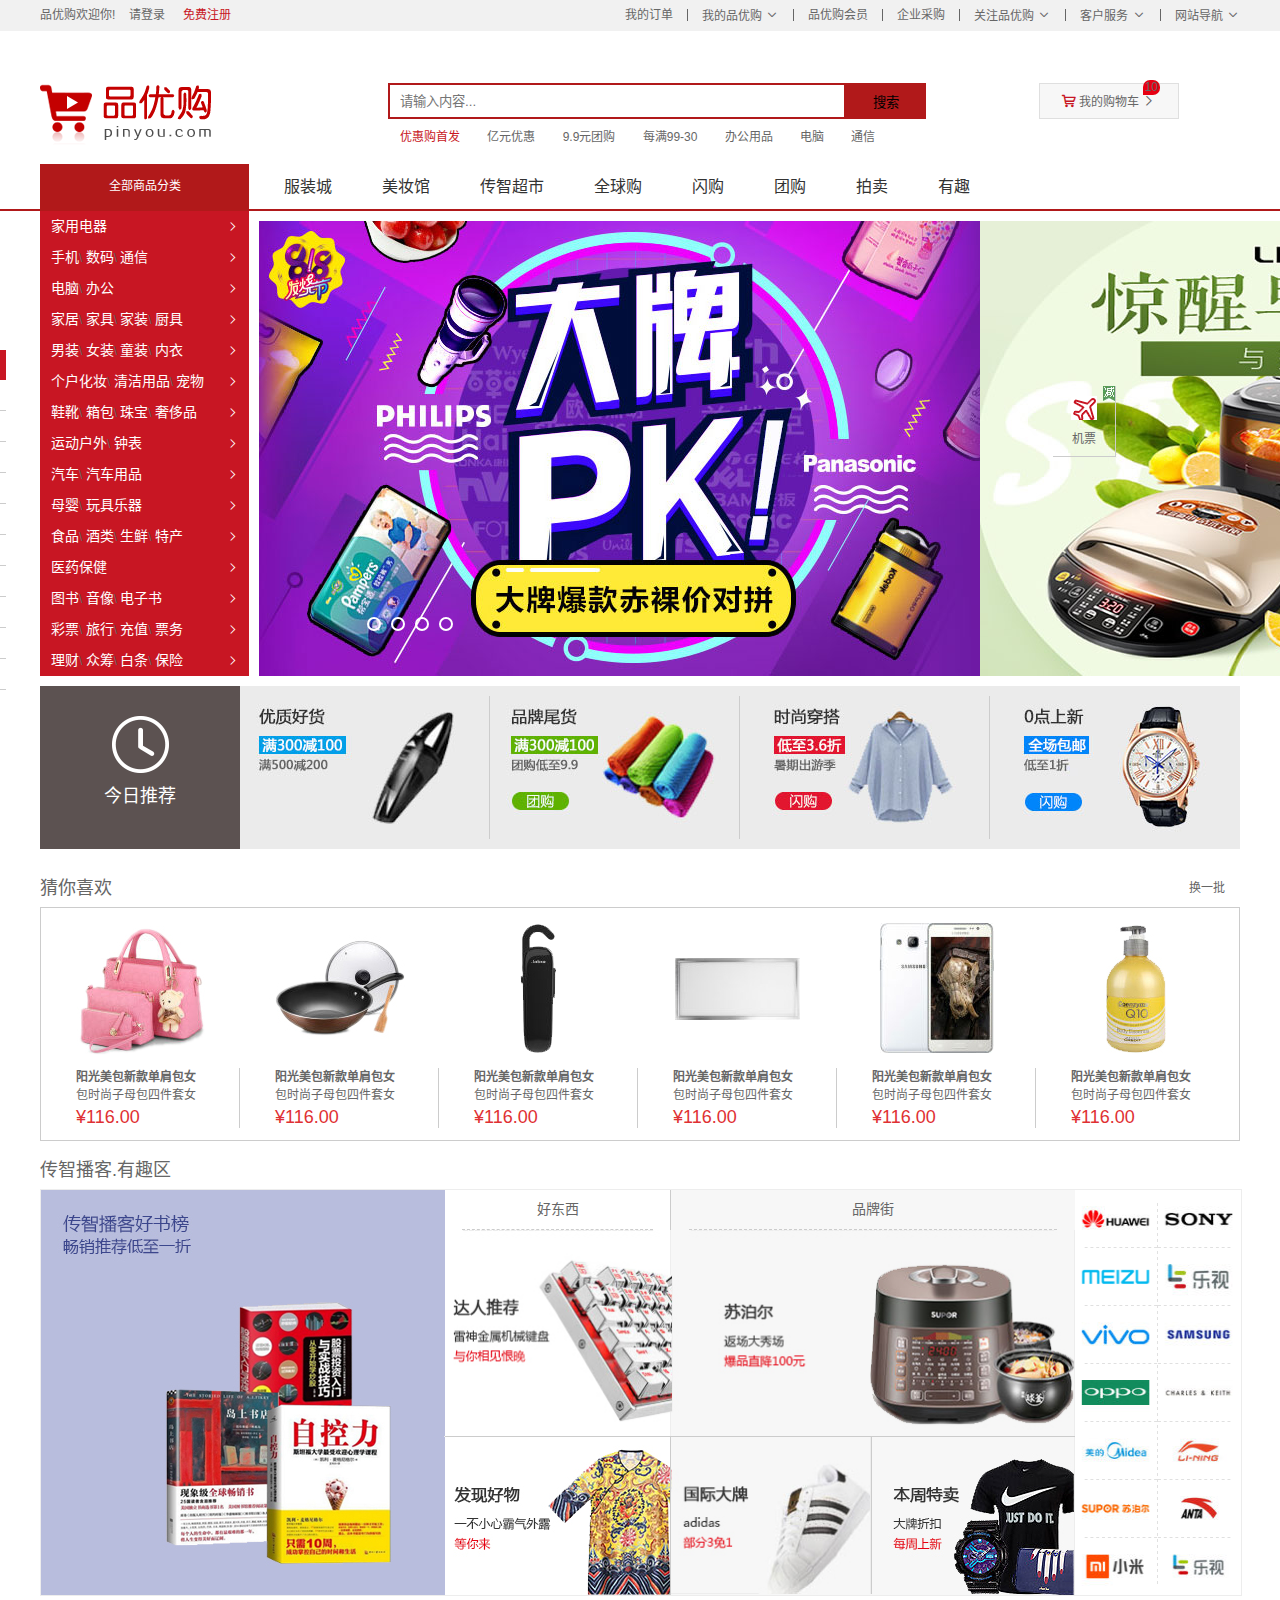
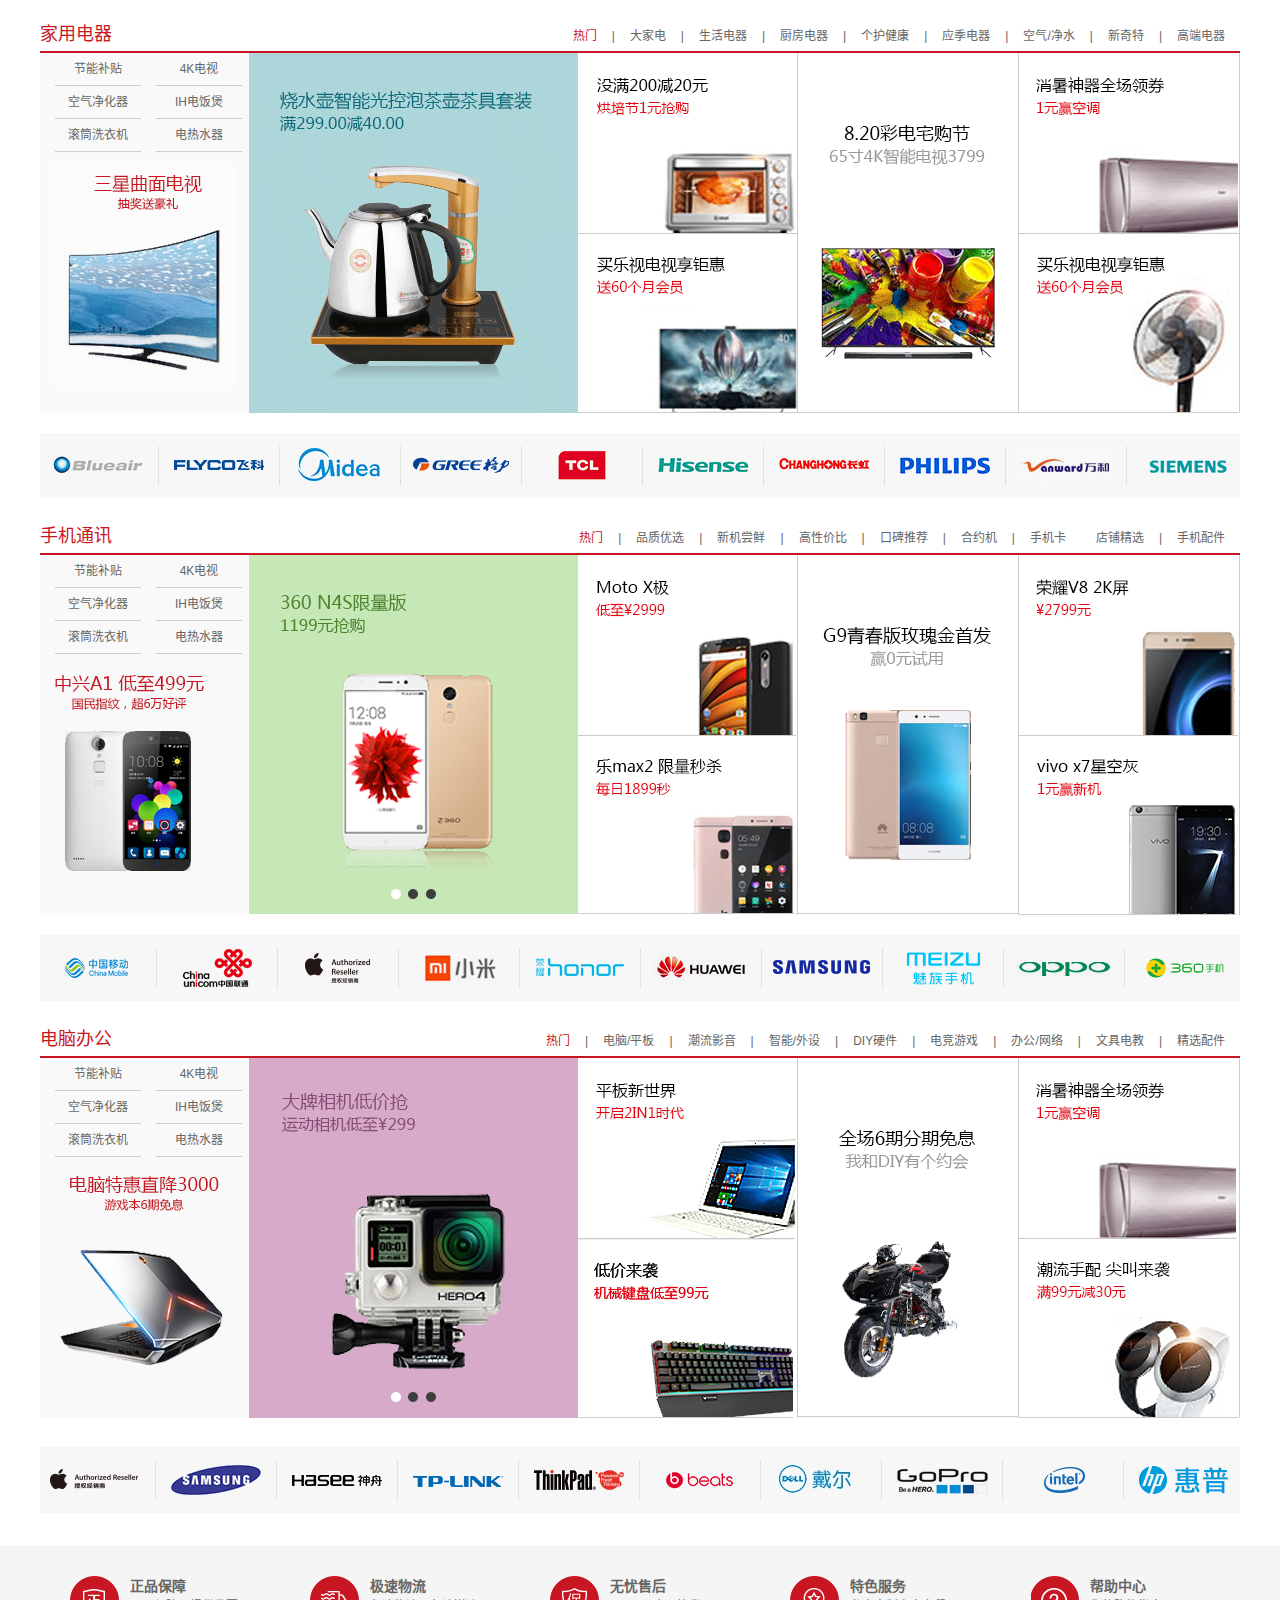
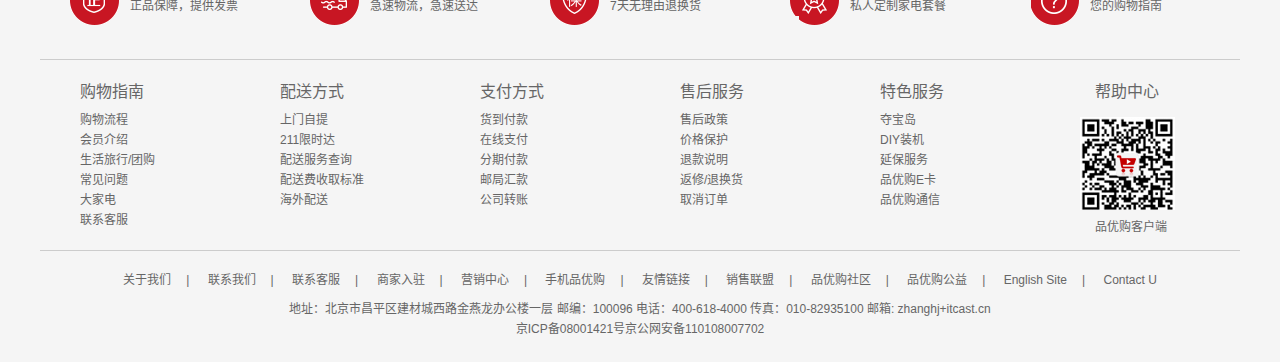
<file: index.html>
<!DOCTYPE html>
<html lang="zh-CN">

<head>
    <meta charset="UTF-8">
    <title>品优购-综合网购首选-正品低价、品质保障、配送及时、轻松购物！</title>
    <meta name="description" content="品优购JD.COM-专业的综合网上购物商城,销售家电、数码通讯、电脑、家居百货、服装服饰、母婴、图书、食品等数万个品牌优质商品.便捷、诚信的服务，为您提供愉悦的网上购物体验!" />
    <meta name="Keywords" content="网上购物,网上商城,手机,笔记本,电脑,MP3,CD,VCD,DV,相机,数码,配件,手表,存储卡,品优购" />
    <!-- 引入favicon.ico的图标 -->
    <link rel="shortcut icon" href="favicon.ico" type="image/x-icon" />
    <!-- 引入css样式 -->
    <link rel="stylesheet" href="css/base.css" />
    <link rel="stylesheet" href="css/common.css" />
    <link rel="stylesheet" href="css/index.css" />
    <!-- 引入就是文件 -->
    <script src="./js/animate.js"></script>
    <script src="./js/jquery.js"></script>
    <script src="./js/foucs.js"></script>
</head>
<!-- fixedtool START -->
<div class="fixedtool">
    <ul>
        <li class="current">家用电器</li>
        <li>收集通讯</li>
        <li>电脑办公</li>
        <li>家居家具</li>
        <li>生活用品</li>
        <li>运动户外</li>
        <li>汽车用品</li>
        <li>食品酒类</li>
        <li>医药保健</li>
        <li>图书音像</li>
        <li>金融彩票</li>
    </ul>
</div>
<!-- fixedtool END -->

<!-- shortcut顶部快捷导航 START -->
<div class="shortcut">
    <div class="w">
        <div class="fl">
            <ul>
                <li>品优购欢迎你!</li>
                <li>
                    <a href="#">请登录</a>
                    <a href="#" class="style_red">免费注册</a>
                </li>
            </ul>
        </div>
        <div class="fr">
            <ul>
                <li><a href="#">我的订单</a></li>
                <li class="spacer"></li>
                <li>
                    <a href="#">我的品优购</a>
                    <i class="iconfont">&#xe612;</i>
                </li>
                <li class="spacer"></li>
                <li><a href="#">品优购会员</a></li>
                <li class="spacer"></li>
                <li><a href="#">企业采购</a></li>
                <li class="spacer"></li>
                <li>
                    <a href="#">关注品优购</a>
                    <i class="iconfont">&#xe612;</i>
                </li>
                <li class="spacer"></li>
                <li>
                    <a href="#">客户服务</a>
                    <i class="iconfont">&#xe612;</i>
                </li>
                <li class="spacer"></li>
                <li>
                    <a href="#">网站导航</a>
                    <i class="iconfont">&#xe612;</i>
                </li>
            </ul>
        </div>
    </div>
</div>
<!-- shortcut END -->

<!-- header START -->
<div class="header w">
    <div class="logo">
        <h1>
            <a href="index.html " title="品优购">品优购</a>
        </h1>
    </div>
    <div class="search">
        <input type="text" placeholder="请输入内容..." />
        <button class="btn">搜索</button>
    </div>

    <div class="hotwords">
        <a href="#" class="style_red">优惠购首发</a>
        <a href="#">亿元优惠</a>
        <a href="#">9.9元团购</a>
        <a href="#">每满99-30</a>
        <a href="#">办公用品</a>
        <a href="#">电脑</a>
        <a href="#">通信</a>
    </div>
    <div class="shopcar">
        <i class="iconfont style_red">&#xf0179;</i>
        <span>我的购物车</span>
        <i class="iconfont">&#xe603;</i>
        <div class="count">10</div>
    </div>
</div>
<!-- header END -->

<!-- nav START -->
<div class="nav">
    <div class="w">
        <div class="dropdown fl">
            <div class="dt">全部商品分类</div>
            <div class="dd" style="display: block;">
                <ul>
                    <li class="menu_item">
                        <a href="#">家用电器</a>
                        <i>&#xe603;</i>
                    </li>
                    <li class="menu_item">
                        <a href="list.html">手机</a>\
                        <a href="#">数码</a>\
                        <a href="#">通信</a>
                        <i>&#xe603;</i>
                    </li>
                    <li class="menu_item">
                        <a href="#">电脑</a>\
                        <a href="#">办公</a>
                        <i>&#xe603;</i>
                    </li>
                    <li class="menu_item">
                        <a href="#">家居</a>\
                        <a href="#">家具</a>\
                        <a href="#">家装</a>\
                        <a href="#">厨具</a>
                        <i>&#xe603;</i>
                    </li>
                    <li class="menu_item">
                        <a href="#">男装</a>\
                        <a href="#">女装</a>\
                        <a href="#">童装</a>\
                        <a href="#">内衣</a>
                        <i>&#xe603;</i>
                    </li>
                    <li class="menu_item">
                        <a href="#">个户化妆</a>\
                        <a href="#">清洁用品</a>\
                        <a href="#">宠物</a>
                        <i>&#xe603;</i>
                    </li>
                    <li class="menu_item">
                        <a href="#">鞋靴</a>\
                        <a href="#">箱包</a>\
                        <a href="#">珠宝</a>\
                        <a href="#">奢侈品</a>
                        <i>&#xe603;</i>
                    </li>
                    <li class="menu_item">
                        <a href="#">运动户外</a>\
                        <a href="#">钟表</a>
                        <i>&#xe603;</i>
                    </li>
                    <li class="menu_item">
                        <a href="#">汽车</a>\
                        <a href="#">汽车用品</a>
                        <i>&#xe603;</i>
                    </li>
                    <li class="menu_item">
                        <a href="#">母婴</a>\
                        <a href="#">玩具乐器</a>
                        <i>&#xe603;</i>
                    </li>
                    <li class="menu_item">
                        <a href="#">食品</a>\
                        <a href="#">酒类</a>\
                        <a href="#">生鲜</a>\
                        <a href="#">特产</a>
                        <i>&#xe603;</i>
                    </li>
                    <li class="menu_item">
                        <a href="#">医药保健</a>
                        <i>&#xe603;</i>
                    </li>
                    <li class="menu_item">
                        <a href="#">图书</a>\
                        <a href="#">音像</a>\
                        <a href="#">电子书</a>
                        <i>&#xe603;</i>
                    </li>
                    <li class="menu_item">
                        <a href="#">彩票</a>\
                        <a href="#">旅行</a>\
                        <a href="#">充值</a>\
                        <a href="#">票务</a>
                        <i>&#xe603;</i>
                    </li>
                    <li class="menu_item">
                        <a href="#">理财</a>\
                        <a href="#">众筹</a>\
                        <a href="#">白条</a>\
                        <a href="#">保险</a>
                        <i>&#xe603;</i>
                    </li>
                </ul>
            </div>
        </div>

        <div class="navitems fl">
            <ul>
                <li><a href="#">服装城</a></li>
                <li><a href="#">美妆馆</a></li>
                <li><a href="#">传智超市</a></li>
                <li><a href="#">全球购</a></li>
                <li><a href="#">闪购</a></li>
                <li><a href="#">团购</a></li>
                <li><a href="#">拍卖</a></li>
                <li><a href="#">有趣</a></li>
            </ul>
        </div>
    </div>
</div>
<!-- nav END -->

<!-- main START -->
<div class="w">
    <div class="main">
        <div class="focus">
            <!-- 左按钮 -->
            <div class="arrow-l">
                <img src="./img/arrow-prev.png" alt="">
            </div>
            <!-- 右按钮 -->
            <div class="arrow-r">
                <img src="./img/arrow-next.png" alt="">
            </div>
            <!-- 图片 -->
            <div class="banner">
                <ul>
                    <li><img src="./upload/focus.jpg" alt=""></li>
                    <li><img src="./upload/focus1.jpg" alt=""></li>
                    <li><img src="./upload/focus2.jpg" alt=""></li>
                    <li><img src="./upload/focus3.jpg" alt=""></li>
                </ul>
                <!-- 小圆点 -->
                <ol class="circle">
                    <!-- <li class="current"></li> -->
                    <!-- <li></li>
                    <li></li>
                    <li></li> -->
                </ol>
            </div>
        </div>
        <div class="newsflash">
            <div class="news">
                <div class="news_hd">
                    品优购快报 <a href="#">更多 &#xe603;</a>
                </div>
                <div class="news_bd">
                    <ul>
                        <li><a href="#"><span>[特惠]</span>备战开学季 全民半价购数码</a></li>
                        <li><a href="#"><span>[公告]</span>品优稳站家电网购六成份额</a></li>
                        <li><a href="#"><span>[特惠]</span>百元中秋全品类礼券限量领</a></li>
                        <li><a href="#"><span>[公告]</span>上品优生鲜 享阳澄湖大闸蟹</a></li>
                        <li><a href="#"><span>[特惠]</span>每日享折扣品优品质游</a></li>
                    </ul>
                </div>
            </div>
            <div class="lifeservice">
                <ul>
                    <li><a href="#"><i class="lifeservice_icons lifeservice_icons_huafei"></i><p>话费</p></a></li>
                    <li class="life_position">
                        <a href="#">
                            <i class="lifeservice_icons lifeservice_icons_jipiao"></i>
                            <p>机票</p>
                        </a>
                        <i class="life_reduce"></i>
                    </li>
                    <li><a href="#"><i class="lifeservice_icons lifeservice_icons_dianying"></i><p>电影票</p></a></li>
                    <li><a href="#"><i class="lifeservice_icons lifeservice_icons_youxi"></i><p>游戏</p></a></li>
                    <li><a href="#"><i class="lifeservice_icons lifeservice_icons_caipiao"></i><p>彩票</p></a></li>
                    <li><a href="#"><i class="lifeservice_icons lifeservice_icons_jiayouka"></i><p>加油卡</p></a></li>
                    <li><a href="#"><i class="lifeservice_icons lifeservice_icons_jiudian"></i><p>酒店</p></a></li>
                    <li><a href="#"><i class="lifeservice_icons lifeservice_icons_huochepiao"></i><p>火车票</p></a></li>
                    <li><a href="#"><i class="lifeservice_icons lifeservice_icons_zhongchou"></i><p>众筹</p></a></li>
                    <li><a href="#"><i class="lifeservice_icons lifeservice_icons_licai"></i><p>理财</p></a></li>
                    <li><a href="#"><i class="lifeservice_icons lifeservice_icons_lipin"></i><p>礼品卡</p></a></li>
                    <li><a href="#"><i class="lifeservice_icons lifeservice_icons_baitiao"></i><p>白条</p></a></li>
                </ul>
            </div>
            <div class="bargain">
                <img src="upload/bargain.png" alt="" />
            </div>
        </div>
    </div>
</div>
<!-- main END -->

<!-- recommend 推荐模块 START -->
<div class="recommend w">
    <div class="recommend_hd">
        <img src="upload/clock.png" alt="" />
        <p>今日推荐</p>
    </div>
    <div class="recommend_bd">
        <ul>
            <li>
                <a href="#"><img src="upload/pic01.jpg" /></a>
            </li>
            <li>
                <a href="#"><img src="upload/pic02.jpg" /></a>
            </li>
            <li>
                <a href="#"><img src="upload/pic03.jpg" /></a>
            </li>
            <li class="recommend_bd_last">
                <a href="#"><img src="upload/pic04.jpg" /></a>
            </li>
        </ul>
    </div>
</div>
<!-- recommend 推荐模块 END -->

<!-- 猜你喜欢区域 -->
<div class="youlike w">
    <div class="youlike_hd">
        <span>猜你喜欢</span><em>换一批</em>
    </div>
    <div class="youlike_bd">
        <ul>
            <li class="youlike_bd_top">
                <img src="upload/bao.jpg" alt="" />
            </li>
            <li class="youlike_bd_top">
                <img src="upload/chaoguo.jpg" alt="" />
            </li>
            <li class="youlike_bd_top">
                <img src="upload/jingbu.jpg" alt="" />
            </li>
            <li class="youlike_bd_top">
                <img src="upload/lvdeng.jpg" alt="" />
            </li>
            <li class="youlike_bd_top">
                <img src="upload/sanxing.jpg" alt="" />
            </li>
            <li class="youlike_bd_top">
                <img src="upload/jinghualu.jpg" alt="" />
            </li>
        </ul>
        <ul>
            <li class="youlike_bd_bottom">
                <h6>阳光美包新款单肩包女</h6>
                <p>包时尚子母包四件套女</p>
                <em>¥116.00</em>
            </li>
            <li class="youlike_bd_bottom">
                <h6>阳光美包新款单肩包女</h6>
                <p>包时尚子母包四件套女</p>
                <em>¥116.00</em>
            </li>
            <li class="youlike_bd_bottom">
                <h6>阳光美包新款单肩包女</h6>
                <p>包时尚子母包四件套女</p>
                <em>¥116.00</em>
            </li>
            <li class="youlike_bd_bottom">
                <h6>阳光美包新款单肩包女</h6>
                <p>包时尚子母包四件套女</p>
                <em>¥116.00</em>
            </li>
            <li class="youlike_bd_bottom">
                <h6>阳光美包新款单肩包女</h6>
                <p>包时尚子母包四件套女</p>
                <em>¥116.00</em>
            </li>
            <li class="youlike_bd_bottom last">
                <h6>阳光美包新款单肩包女</h6>
                <p>包时尚子母包四件套女</p>
                <em>¥116.00</em>
            </li>
        </ul>
    </div>
</div>
<!-- 猜你喜欢区域结束 -->

<!-- 传智播客区域 -->
<div class="chuanzhi w">
    <div class="chuanzhi_tit">
        <h4>传智播客.有趣区</h4>
    </div>
    <div class="chuanzhi_content">
        <ul>
            <li class="w404">
                <a href="#"><img src="upload/cz-1.jpg" alt=""></a>
            </li>
            <li class="w226">
                <h3>好东西</h3>
                <div>
                    <a href="#">
                        <img src="upload/cz-02.jpg" alt="" class="h206">
                    </a>
                </div>
                <div>
                    <a href="#">
                        <img src="upload/cz-3.jpg" alt="">
                    </a>
                </div>
            </li>
            <li class="w404">
                <h3>品牌街</h3>
                <div>
                    <a href="#"><img class="h206" src="upload/cz-4.jpg" alt=""></a>
                </div>
                <div>
                    <ul>
                        <li>
                            <a href="#"><img class="w202 fl" src="upload/cz-5.jpg" alt=""></a>
                        </li>
                        <li>
                            <a class="w202 fl" href="#"><img src="upload/cz-6.jpg" alt=""></a>
                        </li>
                    </ul>
                </div>
            </li>
            <li>
                <a href="#"><img class="w165" src="upload/phonelogo.png" alt=""></a>
            </li>
        </ul>
    </div>
</div>
<!-- 传智播客区域结束 -->

<!-- 楼层区 START -->
<div class="floor">
    <div class="jiadian w">
        <div class="box_hd">
            <h3>家用电器</h3>
            <div class="tab_list fr">
                <ul>
                    <li><a href="#" class="style_red">热门</a>|</li>
                    <li><a href="#">大家电</a>|</li>
                    <li><a href="#">生活电器</a>|</li>
                    <li><a href="#">厨房电器</a>|</li>
                    <li><a href="#">个护健康</a>|</li>
                    <li><a href="#">应季电器</a>|</li>
                    <li><a href="#">空气/净水</a>|</li>
                    <li><a href="#">新奇特</a>|</li>
                    <li><a href="#">高端电器</a></li>
                </ul>
            </div>
        </div>
        <div class="box_bd">
            <ul>
                <li class="w209">
                    <ul>
                        <li><a href="#">节能补贴</a></li>
                        <li><a href="#">4K电视</a></li>
                        <li><a href="#">空气净化器</a></li>
                        <li><a href="#">IH电饭煲</a></li>
                        <li><a href="#">滚筒洗衣机</a></li>
                        <li><a href="#">电热水器</a></li>
                    </ul>
                    <a href="#"><img src="upload/floor-1-1.png" /></a>
                </li>
                <li class="w329">
                    <a href="#"><img src="upload/floor-1-b01.png" /></a>
                </li>
                <li class="w219">
                    <a href="#"><img src="upload/floor-1-2.png" alt="" /></a>
                    <a href="#"><img src="upload/floor-1-3.png" alt="" /></a>
                </li>
                <li class="w220">
                    <a href="#"><img src="upload/floor-1-4.png" /></a>
                </li>
                <li class="w220">
                    <a href="#"><img src="upload/floor-1-5.png" alt="" /></a>
                    <a href="#"><img src="upload/floor-1-6.png" alt="" /></a>
                </li>
            </ul>
            <!--  <ul>
                        <li><a href="#"></a></li>
                        <li><a href="#"></a></li>
                        <li><a href="#"></a></li>
                        <li><a href="#"></a></li>
                        <li><a href="#"></a></li>
                    </ul> -->
        </div>
    </div>
    <p class="pinpai_logo w">
        <img src="upload/top01.jpg" alt="">
    </p>
    <div class="shouji w">
        <div class="box_hd">
            <h3>手机通讯</h3>
            <div class="tab_list fr">
                <ul>
                    <li><a href="#" class="style_red">热门</a>|</li>
                    <li><a href="#">品质优选</a>|</li>
                    <li><a href="#">新机尝鲜</a>|</li>
                    <li><a href="#">高性价比</a>|</li>
                    <li><a href="#">口碑推荐</a>|</li>
                    <li><a href="#">合约机</a>|</li>
                    <li><a href="#">手机卡</a></li>
                    <li><a href="#">店铺精选</a>|</li>
                    <li><a href="#">手机配件</a></li>
                </ul>
            </div>
        </div>
        <div class="box_bd">
            <ul>
                <li class="w209">
                    <ul>
                        <li><a href="#">节能补贴</a></li>
                        <li><a href="#">4K电视</a></li>
                        <li><a href="#">空气净化器</a></li>
                        <li><a href="#">IH电饭煲</a></li>
                        <li><a href="#">滚筒洗衣机</a></li>
                        <li><a href="#">电热水器</a></li>
                    </ul>
                    <a href="#"><img src="upload/floor-2-1.png" /></a>
                </li>
                <li class="w329">
                    <a href="#"><img src="upload/floor-2-b01.jpg" /></a>
                </li>
                <li class="w219">
                    <a href="#"><img src="upload/floor-2-2.jpg" alt="" /></a>
                    <a href="#"><img src="upload/floor-2-3.jpg" alt="" /></a>
                </li>
                <li class="w220">
                    <a href="#"><img src="upload/floor-2-4.jpg" /></a>
                </li>
                <li class="w220">
                    <a href="#"><img src="upload/floor-2-5.jpg" alt="" /></a>
                    <a href="#"><img src="upload/floor-2-6.jpg" alt="" /></a>
                </li>
            </ul>
            <!--  <ul>
                        <li><a href="#"></a></li>
                        <li><a href="#"></a></li>
                        <li><a href="#"></a></li>
                        <li><a href="#"></a></li>
                        <li><a href="#"></a></li>
                    </ul> -->
        </div>
    </div>
    <p class="pinpai_logo w">
        <img src="upload/top02.jpg" alt="">
    </p>
    <div class="电脑 w">
        <div class="box_hd">
            <h3>电脑办公</h3>
            <div class="tab_list fr">
                <ul>
                    <li><a href="#" class="style_red">热门</a>|</li>
                    <li><a href="#">电脑/平板</a>|</li>
                    <li><a href="#">潮流影音</a>|</li>
                    <li><a href="#">智能/外设</a>|</li>
                    <li><a href="#">DIY硬件</a>|</li>
                    <li><a href="#">电竞游戏</a>|</li>
                    <li><a href="#">办公/网络</a>|</li>
                    <li><a href="#">文具电教</a>|</li>
                    <li><a href="#">精选配件</a></li>
                </ul>
            </div>
        </div>
        <div class="box_bd">
            <ul>
                <li class="w209">
                    <ul>
                        <li><a href="#">节能补贴</a></li>
                        <li><a href="#">4K电视</a></li>
                        <li><a href="#">空气净化器</a></li>
                        <li><a href="#">IH电饭煲</a></li>
                        <li><a href="#">滚筒洗衣机</a></li>
                        <li><a href="#">电热水器</a></li>
                    </ul>
                    <a href="#"><img src="upload/floor-3-1.jpg" /></a>
                </li>
                <li class="w329">
                    <a href="#"><img src="upload/floor-3-b01.jpg" /></a>
                </li>
                <li class="w219">
                    <a href="#"><img src="upload/floor-3-2.jpg" alt="" /></a>
                    <a href="#"><img src="upload/floor-3-3.jpg" alt="" /></a>
                </li>
                <li class="w220">
                    <a href="#"><img src="upload/floor-3-4.jpg" /></a>
                </li>
                <li class="w220">
                    <a href="#"><img src="upload/floor-23-5.jpg" alt="" /></a>
                    <a href="#"><img src="upload/floor-3-6.jpg" alt="" /></a>
                </li>
            </ul>
            <!--  <ul>
                        <li><a href="#"></a></li>
                        <li><a href="#"></a></li>
                        <li><a href="#"></a></li>
                        <li><a href="#"></a></li>
                        <li><a href="#"></a></li>
                    </ul> -->
        </div>
    </div>
    <p class="pinpai_logo w">
        <img src="upload/top03.jpg" alt="">
    </p>
</div>
<!-- 楼层区 END -->

<!-- footer START -->
<div class="footer">
    <div class="w">
        <div class="mod_service">
            <ul>
                <li>
                    <i class="mod_service_zheng mod_service_commons"></i>
                    <div class="mod_service_tit">
                        <h5>正品保障</h5>
                        <p>正品保障，提供发票</p>
                    </div>
                </li>
                <li>
                    <i class="mod_service_kuai mod_service_commons"></i>
                    <div class="mod_service_tit">
                        <h5>极速物流</h5>
                        <p>急速物流，急速送达</p>
                    </div>
                </li>
                <li>
                    <i class="mod_service_tui mod_service_commons"></i>
                    <div class="mod_service_tit">
                        <h5>无忧售后</h5>
                        <p>7天无理由退换货</p>
                    </div>
                </li>
                <li>
                    <i class="mod_service_feature mod_service_commons"></i>
                    <div class="mod_service_tit">
                        <h5>特色服务</h5>
                        <p>私人定制家电套餐</p>
                    </div>
                </li>
                <li>
                    <i class="mod_service_guide mod_service_commons"></i>
                    <div class="mod_service_tit">
                        <h5>帮助中心</h5>
                        <p>您的购物指南</p>
                    </div>
                </li>
            </ul>
        </div>
        <div class="mod_help">
            <dl>
                <dt>购物指南</dt>
                <dd><a href="#">购物流程</a></dd>
                <dd><a href="#">会员介绍</a></dd>
                <dd><a href="#">生活旅行/团购</a></dd>
                <dd><a href="#">常见问题</a></dd>
                <dd><a href="#">大家电</a></dd>
                <dd><a href="#">联系客服</a></dd>
            </dl>
            <dl>
                <dt>配送方式</dt>
                <dd><a href="#">上门自提</a></dd>
                <dd><a href="#">211限时达</a></dd>
                <dd><a href="#">配送服务查询</a></dd>
                <dd><a href="#">配送费收取标准</a></dd>
                <dd><a href="#">海外配送</a></dd>
            </dl>
            <dl>
                <dt>支付方式</dt>
                <dd><a href="#">货到付款</a></dd>
                <dd><a href="#">在线支付</a></dd>
                <dd><a href="#">分期付款</a></dd>
                <dd><a href="#">邮局汇款</a></dd>
                <dd><a href="#">公司转账</a></dd>
            </dl>
            <dl>
                <dt>售后服务</dt>
                <dd><a href="#">售后政策</a></dd>
                <dd><a href="#">价格保护</a></dd>
                <dd><a href="#">退款说明</a></dd>
                <dd><a href="#">返修/退换货</a></dd>
                <dd><a href="#">取消订单</a></dd>
            </dl>
            <dl>
                <dt>特色服务</dt>
                <dd><a href="#">夺宝岛</a></dd>
                <dd><a href="#">DIY装机</a></dd>
                <dd><a href="#">延保服务</a></dd>
                <dd><a href="#">品优购E卡</a></dd>
                <dd><a href="#">品优购通信</a></dd>
            </dl>
            <dl class="mod_help_app">
                <dt>帮助中心</dt>
                <dd>
                    <img src="upload/erweima.png" />
                    <p>品优购客户端</p>
                </dd>
            </dl>
        </div>
        <div class="mod_copyright">
            <div class="mod_copyright_links">
                <a href="#">关于我们</a>|
                <a href="#">联系我们</a>|
                <a href="#">联系客服</a>|
                <a href="#">商家入驻</a>|
                <a href="#">营销中心</a>|
                <a href="#">手机品优购</a>|
                <a href="#">友情链接</a>|
                <a href="#">销售联盟</a>|
                <a href="#">品优购社区</a>|
                <a href="#">品优购公益</a>|
                <a href="#">English Site</a>|
                <a href="#">Contact U</a>
            </div>
            <p>地址：北京市昌平区建材城西路金燕龙办公楼一层 邮编：100096 电话：400-618-4000 传真：010-82935100 邮箱: zhanghj+itcast.cn<br /> 京ICP备08001421号京公网安备110108007702
            </p>
        </div>
    </div>
</div>
<!-- footer END -->
</body>

</html>
</file>
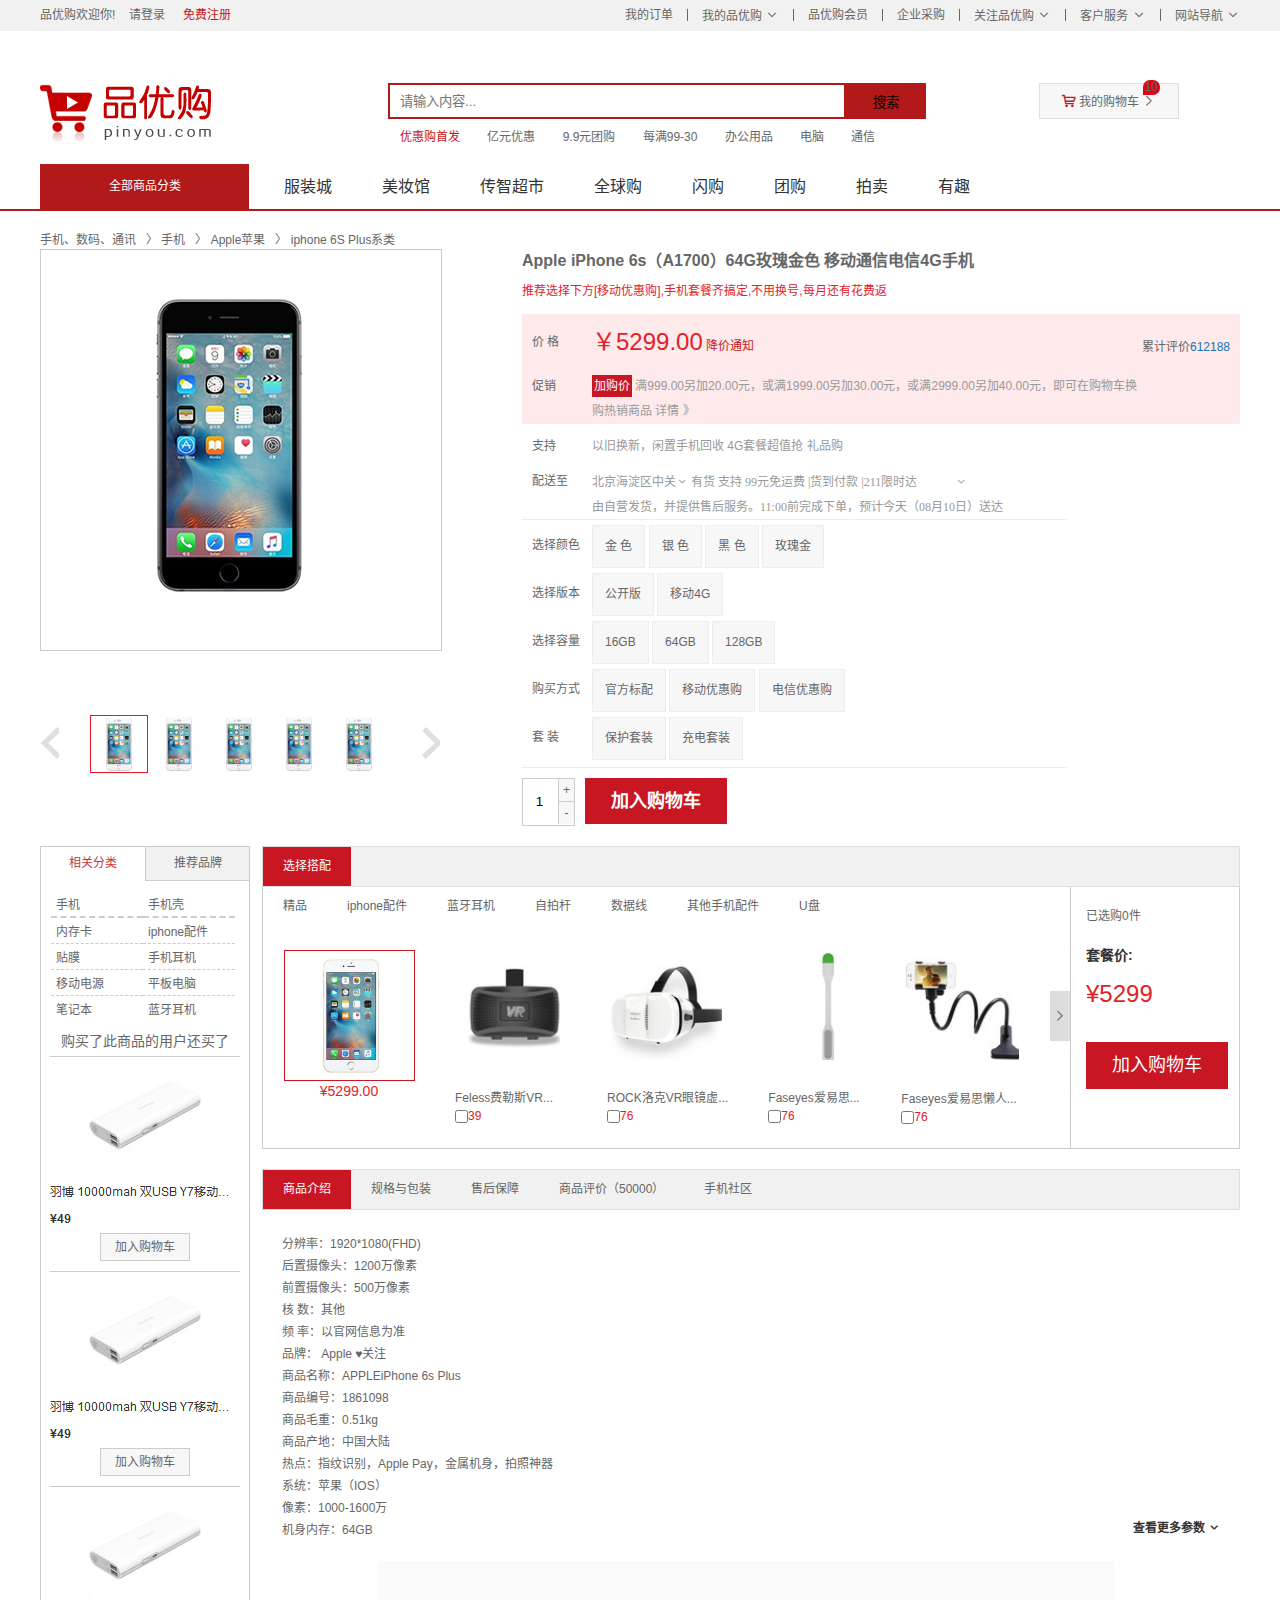
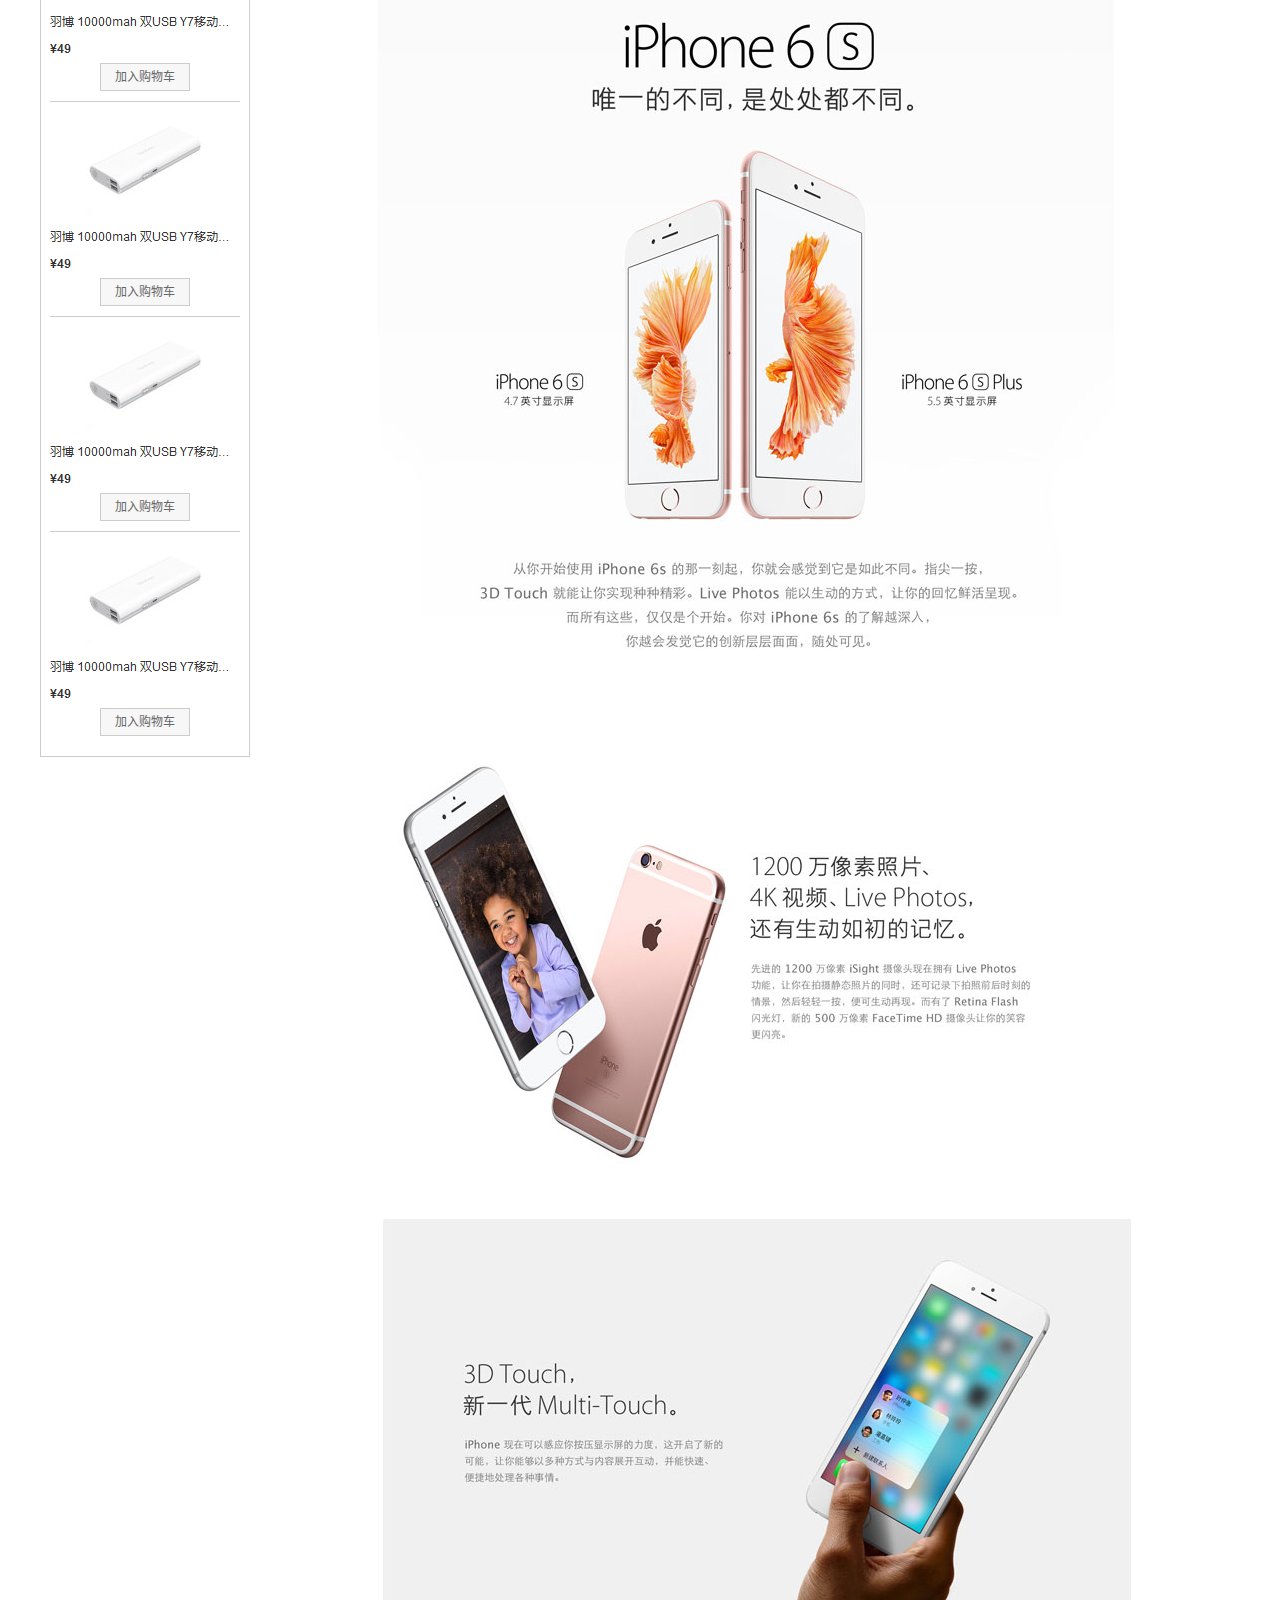
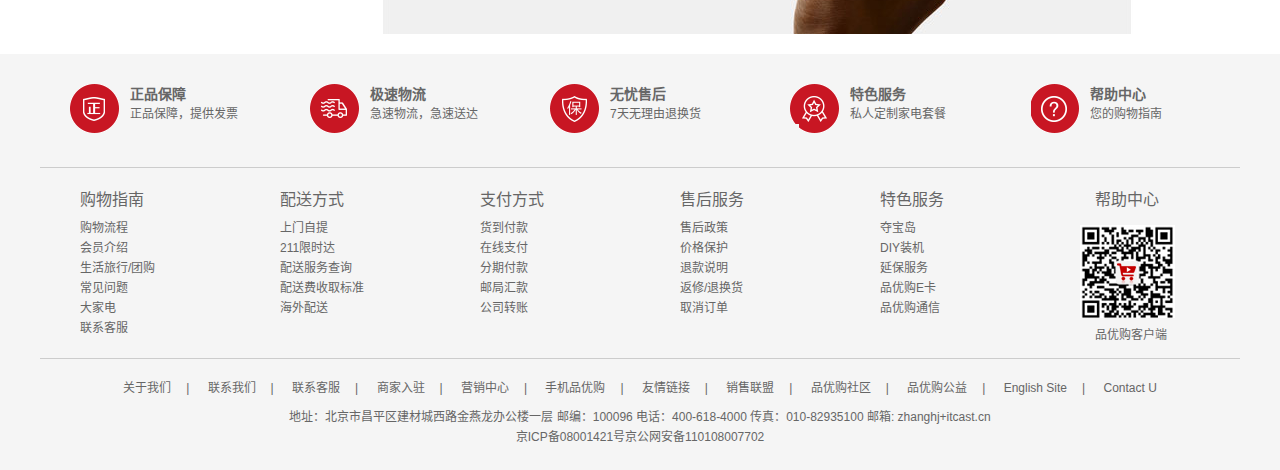
<file: detail.html>
<!DOCTYPE html>
<html lang="zh-CN">
<head>
	<meta charset="UTF-8">
	<title>手机详情页!</title>
	<meta name="description" content="品优购JD.COM-专业的综合网上购物商城,销售家电、数码通讯、电脑、家居百货、服装服饰、母婴、图书、食品等数万个品牌优质商品.便捷、诚信的服务，为您提供愉悦的网上购物体验!" />
	<meta name="Keywords" content="网上购物,网上商城,手机,笔记本,电脑,MP3,CD,VCD,DV,相机,数码,配件,手表,存储卡,品优购" />
	<!-- 引入favicon.ico的图标 -->
	<link rel="shortcut icon" href="favicon.ico"  type="image/x-icon"/>  
	<link rel="stylesheet" href="css/base.css" />
	<link rel="stylesheet" href="css/common.css" />
    <link rel="stylesheet" href="css/detail.css" />
</head>
<body>
	<!-- shortcut顶部快捷导航 START -->
    	<div class="shortcut">
    		<div class="w">
    			<div class="fl">
    				<ul>
    					<li>品优购欢迎你!</li>
    					<li>
    						<a href="#">请登录</a>
    						<a href="#" class="style_red">免费注册</a>
    					</li>
    				</ul>
    			</div>
    			<div class="fr">
    				<ul>
    					<li><a href="#">我的订单</a></li>
    					<li class="spacer"></li>
    					<li>
                            <a href="#">我的品优购</a>
                            <i class="iconfont">&#xe612;</i>
                        </li>
    					<li class="spacer"></li>
    					<li><a href="#">品优购会员</a></li>
    					<li class="spacer"></li>
    					<li><a href="#">企业采购</a></li>
    					<li class="spacer"></li>
    					<li>
                            <a href="#">关注品优购</a> 
                            <i class="iconfont">&#xe612;</i>
                        </li>
    					<li class="spacer"></li>
    					<li>
                            <a href="#">客户服务</a> 
                            <i class="iconfont">&#xe612;</i>
                        </li>
    					<li class="spacer"></li>
    					<li>
                            <a href="#">网站导航</a> 
                            <i class="iconfont">&#xe612;</i>
                        </li>
    				</ul>
    			</div>
    		</div>
    	</div>
		<!-- shortcut END -->

        <!-- header START -->
        <div class="header w">
            <div class="logo">
                <h1>
                    <a href="index.html " title="品优购">品优购</a>
                </h1>
            </div>
            <div class="search">
                <input type="text" placeholder="请输入内容..." />
                <button class="btn">搜索</button>
            </div>
            
            <div class="hotwords">
                <a href="#" class="style_red">优惠购首发</a>
                <a href="#">亿元优惠</a>
                <a href="#">9.9元团购</a>
                <a href="#">每满99-30</a>
                <a href="#">办公用品</a>
                <a href="#">电脑</a>
                <a href="#">通信</a>
            </div>
            <div class="shopcar">
                <i class="iconfont style_red">&#xf0179;</i>
                <span>我的购物车</span>
                <i class="iconfont">&#xe603;</i>
                <div class="count">10</div>
            </div>
        </div>
        <!-- header END -->

        <!-- nav START -->
        <div class="nav">
            <div class="w">
                <div class="dropdown fl">
                    <div class="dt">全部商品分类</div>
                    <div class="dd" style="display: none;">
                        <ul>
                            <li class="menu_item">
                                <a href="#">家用电器</a>
                                <i>&#xe603;</i>
                            </li>
                            <li class="menu_item">
                                <a href="list.html">手机</a>\
                                <a href="#">数码</a>\
                                <a href="#">通信</a>
                                <i>&#xe603;</i>
                            </li>
                            <li class="menu_item">
                                <a href="#">电脑</a>\
                                <a href="#">办公</a>
                                <i>&#xe603;</i>
                            </li>
                            <li class="menu_item">
                                <a href="#">家居</a>\
                                <a href="#">家具</a>\
                                <a href="#">家装</a>\
                                <a href="#">厨具</a>
                                <i>&#xe603;</i>
                            </li>
                            <li class="menu_item">
                                <a href="#">男装</a>\
                                <a href="#">女装</a>\
                                <a href="#">童装</a>\
                                <a href="#">内衣</a>
                                <i>&#xe603;</i>
                            </li>
                            <li class="menu_item">
                                <a href="#">个户化妆</a>\
                                <a href="#">清洁用品</a>\
                                <a href="#">宠物</a>
                                <i>&#xe603;</i>
                            </li>
                            <li class="menu_item">
                                <a href="#">鞋靴</a>\
                                <a href="#">箱包</a>\
                                <a href="#">珠宝</a>\
                                <a href="#">奢侈品</a>
                                <i>&#xe603;</i>
                            </li>
                            <li class="menu_item">
                                <a href="#">运动户外</a>\
                                <a href="#">钟表</a>
                                <i>&#xe603;</i>
                            </li>
                            <li class="menu_item">
                                <a href="#">汽车</a>\
                                <a href="#">汽车用品</a>
                                <i>&#xe603;</i>
                            </li>
                            <li class="menu_item">
                                <a href="#">母婴</a>\
                                <a href="#">玩具乐器</a>
                                <i>&#xe603;</i>
                            </li>
                            <li class="menu_item">
                                <a href="#">食品</a>\
                                <a href="#">酒类</a>\
                                <a href="#">生鲜</a>\
                                <a href="#">特产</a>
                                <i>&#xe603;</i>
                            </li>
                            <li class="menu_item">
                                <a href="#">医药保健</a>
                                <i>&#xe603;</i>
                            </li>
                            <li class="menu_item" > 
                                <a href="#">图书</a>\
                                <a href="#">音像</a>\
                                <a href="#">电子书</a>
                                <i>&#xe603;</i>
                            </li>
                            <li class="menu_item">
                                <a href="#">彩票</a>\
                                <a href="#">旅行</a>\
                                <a href="#">充值</a>\
                                <a href="#">票务</a>
                                <i>&#xe603;</i>
                            </li>
                            <li class="menu_item">
                                <a href="#">理财</a>\
                                <a href="#">众筹</a>\
                                <a href="#">白条</a>\
                                <a href="#">保险</a>
                                <i>&#xe603;</i>
                            </li>
                        </ul>
                    </div>
                </div>

                <div class="navitems fl">
                    <ul>
                        <li><a href="#">服装城</a></li>
                        <li><a href="#">美妆馆</a></li>
                        <li><a href="#">传智超市</a></li>
                        <li><a href="#">全球购</a></li>
                        <li><a href="#">闪购</a></li>
                        <li><a href="#">团购</a></li>
                        <li><a href="#">拍卖</a></li>
                        <li><a href="#">有趣</a></li>  
                    </ul>
                </div>
            </div>
        </div>
        <!-- nav END -->

        <!-- 手机详情页主体START -->
        <div class="de_container w">
        	<!-- 面包屑导航 -->
        	<div class="crumb_wrap">
        		<a href="#">手机、数码、通讯</a>〉
        		<a href="#">手机</a>〉
        		<a href="#">Apple苹果</a>〉
        		<a href="#">iphone 6S Plus系类</a>  
        	</div>
        	<!-- 产品介绍区 -->
        	<div class="product_intro clearfix">
        		<!-- 预览区 -->
        		<div class="preview_wrap fl">
        			<div class="preview_img">
        				<img src="upload/s3.png" alt="" />
        			</div>
        			<div class="preview_list">
        				<a href="#" class="arrow_prev">
        					
        				</a>
        				<a href="#" class="arrow_next">
        					
        				</a>
        				<ul>
        					<li class="current">
        						<img src="upload/pre.jpg" alt="" />
        					</li>
        					<li>
        						<img src="upload/pre.jpg" alt="" />
        					</li>
        					<li>
        						<img src="upload/pre.jpg" alt="" />
        					</li>
        					<li>
        						<img src="upload/pre.jpg" alt="" />
        					</li>
        					<li>
        						<img src="upload/pre.jpg" alt="" />
        					</li>
        				</ul>
        			</div>
        		</div>

        		<!-- 产品详细信息区域   -->
        		<div class="itemInfo_wrap fr">
        			<div class="sku_name">
        				Apple iPhone 6s（A1700）64G玫瑰金色 移动通信电信4G手机
        			</div>
        			<div class="news">
        				推荐选择下方[移动优惠购],手机套餐齐搞定,不用换号,每月还有花费返
        			</div>
					<div class="summary">
						<!-- 价格 -->
						<dl class="summary_price">
							<dt>价    格</dt>
							<dd>
								<i>￥5299.00</i> 
								<a href="#">降价通知</a> 
								<div class="remark">
									累计评价<em>612188</em>
								</div>
							</dd>
						</dl>
						<!-- 促销 -->
						<dl class="summary_promotion">
							<dt>促销</dt>
							<dd>
								<span>加购价</span>
								满999.00另加20.00元，或满1999.00另加30.00元，或满2999.00另加40.00元，即可在购物车换购热销商品  详情 》
							</dd>
						</dl>
						<!-- 支持 -->
						<dl class="summary_support">
							<dt>支持</dt>
							<dd>以旧换新，闲置手机回收  4G套餐超值抢  礼品购</dd>
						</dl>
						<!-- 配送至 -->
						<dl class="summary_stock">
							<dt>配送至</dt>
							<dd>
								<p>
								北京海淀区中关&#xe612;     有货    支持  99元免运费 |货到付款 	|211限时达 
								<i>&#xe612;</i>
								</p>  
								<p>由自营发货，并提供售后服务。11:00前完成下单，预计今天（08月10日）送达</p>
							</dd>
						</dl>

					</div> 
					<!-- 选择模块 -->
					<div class="all_choose">
						<!-- 选择颜色 -->
						<dl class="choose_color">
							<dt>选择颜色</dt>
							<dd>
								<a href="javascript:;">金 色</a>
								<a href="javascript:;">银 色</a>
								<a href="javascript:;">黑 色</a>
								<a href="javascript:;">玫瑰金</a>
							</dd>
						</dl>
						<!-- 选择版本 -->
						<dl class="choose_version">
							<dt>选择版本</dt>
							<dd>
								<a href="javascript:;">公开版</a>
								<a href="javascript:;">移动4G</a>
							</dd>
						</dl>
						<!-- 选择容量 -->
						<dl class="choose_size">
							<dt>选择容量</dt>
							<dd>
								<a href="javascript:;">16GB</a>
								<a href="javascript:;">64GB</a>
								<a href="javascript:;">128GB</a>
							</dd>
						</dl>
						<!-- 购买方式 -->
						<dl class="choose_way">
							<dt>购买方式</dt>
							<dd>
								<a href="javascript:;">官方标配</a>
								<a href="javascript:;">移动优惠购</a>
								<a href="javascript:;">电信优惠购</a>
							</dd>
						</dl>
						<!-- 套    装 -->
						<dl class="choose_type">
							<dt>套    装</dt>
							<dd>
								<a href="javascript:;">保护套装</a>
								<a href="javascript:;">充电套装</a>
							</dd>
						</dl>
					</div>
					<!-- 加入购物车 -->
					<div class="choose_btns">
						<div class="choose_amount">
							<input type="text" value="1">
							<a href="javascript:;" class="add">+</a>
							<a href="javascript:;" class="reduce">-</a>
						</div>
						<a href="#" class="addcar">加入购物车</a>
					</div>
        		</div>
        	</div>

        	<!-- 产品细节模块 product_detail右侧 -->
        	<div class="product_detail clearfix">
        		<!-- aside 模块 -->
        		<div class="aside fl">
        			<div class="tab_list clearfix">
        				<ul>
        					<li class="tab_list_kind current">相关分类</li>
        					<li class="tab_list_recom">推荐品牌</li>
        				</ul>
        			</div>
        			<div class="tab_con clearfix">
        				<ul>
        					<li class="tab_con_first"><a href="#">手机</a></li>
        					<li class="tab_con_first"><a href="#">手机壳</a></li>
        					<li><a href="#">内存卡</a></li>
        					<li><a href="#">iphone配件</a></li>
        					<li><a href="#">贴膜</a></li>
        					<li><a href="#">手机耳机</a></li>
        					<li><a href="#">移动电源</a></li>
        					<li><a href="#">平板电脑</a></li>
        					<li class="tab_con_last"><a href="#">笔记本</a></li>
        					<li class="tab_con_last"><a href="#">蓝牙耳机</a></li>
        				</ul>
        			</div>
        			<div class="buy_again">
        				<h3>购买了此商品的用户还买了</h3>
        				<ul class="ba_item clearfix">
        					<li>
        						<img src="upload/buy_a1.png" alt="" class="buy_a1">
        						<a href="javascript:;">加入购物车</a>
        					</li>
        				</ul>
        				<ul class="ba_item clearfix">
        					<li>
        						<img src="upload/buy_a1.png" alt="" class="buy_a1">
        						<a href="javascript:;">加入购物车</a>
        					</li>
        				</ul>
        				<ul class="ba_item clearfix">
        					<li>
        						<img src="upload/buy_a1.png" alt="" class="buy_a1">
        						<a href="javascript:;">加入购物车</a>
        					</li>
        				</ul>
        				<ul class="ba_item clearfix">
        					<li>
        						<img src="upload/buy_a1.png" alt="" class="buy_a1">
        						<a href="javascript:;">加入购物车</a>
        					</li>
        				</ul>
        				<ul class="ba_item clearfix">
        					<li>
        						<img src="upload/buy_a1.png" alt="" class="buy_a1">
        						<a href="javascript:;">加入购物车</a>
        					</li>
        				</ul>
        				<ul class="ba_item clearfix">
        					<li>
        						<img src="upload/buy_a1.png" alt="" class="buy_a1">
        						<a href="javascript:;">加入购物车</a>
        					</li>
        				</ul>
        			</div>
        		</div>

        		<!-- 单品介绍模块 -->
        		<div class="detail fr">
        			<div class="clearfix">
	
						<div class="product_match">
							<ul>
								<li class="current">选择搭配</li>
							</ul>
						</div>
						<div class="match_item fl">
							<ul class="match_item_list">
								<li><a href="#">精品</a></li>
								<li><a href="#">iphone配件</a></li>
								<li><a href="#">蓝牙耳机</a></li>
								<li><a href="#">自拍杆</a></li>
								<li><a href="#">数据线</a></li>
								<li><a href="#">其他手机配件</a></li>
								<li><a href="#">U盘</a></li>
							</ul>
							<div class="match_item_things">
							<ul>
								<li class="match_1">
									<img src="upload/match_1.jpg" alt="">
									<span>¥5299.00</span>
								</li>
								<li class="match_2">
									<img src="upload/match_2.jpg" alt="">
									<p>Feless费勒斯VR...</p>
									<em><input type="checkbox" name="ma_price" id="">39</em>
								</li>
								<li class="match_3">
									<img src="upload/match_3.jpg" alt="">
									<p>ROCK洛克VR眼镜虚...</p>
									<em><input type="checkbox" name="ma_price" id="">76</em>
								</li>
								<li class="match_4">
									<img src="upload/match_4.jpg" alt="">
									<p>Faseyes爱易思...</p>
									<em><input type="checkbox" name="ma_price" id="">76</em>
								</li>
								<li class="match_5">
									<img src="upload/match_5.jpg" alt="">
									<p>Faseyes爱易思懒人...</p>
									<em><input type="checkbox" name="ma_price" id="">76</em>
								</li>
								<li class="ma_position">&#xe603;</li>
							</ul>
							</div>	
						</div>
						<div class="match_car fr">
							<p>已选购0件</p>
							<h3>套餐价:</h3>
							<span>¥5299</span><br/>
							<a href="#">加入购物车</a>
						</div>
					</div>
					<!-- 详情 -->
					<div class="detail_tab_list">
						<ul>
							<li class="current">商品介绍</li>
							<li>规格与包装</li>
							<li>售后保障</li>
							<li>商品评价（50000）</li>
							<li>手机社区</li>
						</ul>
					</div>
					<div class="detail_tab_con">
						<div class="detail_tab_info">
							<ul>
								<li>分辨率：1920*1080(FHD)</li>
								<li>后置摄像头：1200万像素</li>
								<li>前置摄像头：500万像素</li>
								<li>核      数：其他</li>
								<li>频      率：以官网信息为准</li>
								<li>品牌： Apple ♥关注</li>
								<li>商品名称：APPLEiPhone 6s Plus</li>
								<li>商品编号：1861098</li>
								<li>商品毛重：0.51kg</li>
								<li>商品产地：中国大陆</li>
								<li>热点：指纹识别，Apple Pay，金属机身，拍照神器</li>
								<li>系统：苹果（IOS）</li>
								<li>像素：1000-1600万</li>
								<li class="and_more">机身内存：64GB</li>
								<p class="more"><a href="#">查看更多参数 &#xe612;</a></p>
							</ul>
						</div>
						<img src="upload/detail_img1.jpg" alt="">
						<img src="upload/detail_img2.jpg" alt="">
						<img src="upload/detail_img3.jpg" alt="">
					</div>

        		</div>
        	</div>
        <!-- 手机详情页主体END -->
		</div>
        <!-- footer START -->
        <div class="footer">
            <div class="w">
                <div class="mod_service">
                    <ul>
                        <li>
                            <i class="mod_service_zheng mod_service_commons"></i>
                            <div class="mod_service_tit">
                                <h5>正品保障</h5>
                                <p>正品保障，提供发票</p>
                            </div>
                        </li>
                        <li>
                            <i class="mod_service_kuai mod_service_commons"></i>
                            <div class="mod_service_tit">
                                <h5>极速物流</h5>
                                <p>急速物流，急速送达</p>
                            </div>                            
                        </li>
                        <li>
                            <i class="mod_service_tui mod_service_commons"></i>
                            <div class="mod_service_tit">
                                <h5>无忧售后</h5>
                                <p>7天无理由退换货</p>
                            </div>                             
                        </li>
                        <li>
                            <i class="mod_service_feature mod_service_commons"></i>
                            <div class="mod_service_tit">
                                <h5>特色服务</h5>
                                <p>私人定制家电套餐</p>
                            </div>                             
                        </li>
                        <li>
                            <i class="mod_service_guide mod_service_commons"></i>
                            <div class="mod_service_tit">
                                <h5>帮助中心</h5>
                                <p>您的购物指南</p>
                            </div>                             
                        </li>
                    </ul>
                </div>
                <div class="mod_help">
                    <dl>
                        <dt>购物指南</dt>
                        <dd><a href="#">购物流程</a></dd>
                        <dd><a href="#">会员介绍</a></dd>
                        <dd><a href="#">生活旅行/团购</a></dd>
                        <dd><a href="#">常见问题</a></dd>
                        <dd><a href="#">大家电</a></dd>
                        <dd><a href="#">联系客服</a></dd>
                    </dl>
                    <dl>
                        <dt>配送方式</dt>
                        <dd><a href="#">上门自提</a></dd>
                        <dd><a href="#">211限时达</a></dd>
                        <dd><a href="#">配送服务查询</a></dd>
                        <dd><a href="#">配送费收取标准</a></dd>
                        <dd><a href="#">海外配送</a></dd>
                    </dl>
                    <dl>
                        <dt>支付方式</dt>
                        <dd><a href="#">货到付款</a></dd>
                        <dd><a href="#">在线支付</a></dd>
                        <dd><a href="#">分期付款</a></dd>
                        <dd><a href="#">邮局汇款</a></dd>
                        <dd><a href="#">公司转账</a></dd>
                    </dl>
                    <dl>
                        <dt>售后服务</dt>
                        <dd><a href="#">售后政策</a></dd>
                        <dd><a href="#">价格保护</a></dd>
                        <dd><a href="#">退款说明</a></dd>
                        <dd><a href="#">返修/退换货</a></dd>
                        <dd><a href="#">取消订单</a></dd>
                    </dl>
                    <dl>
                        <dt>特色服务</dt>
                        <dd><a href="#">夺宝岛</a></dd>
                        <dd><a href="#">DIY装机</a></dd>
                        <dd><a href="#">延保服务</a></dd>
                        <dd><a href="#">品优购E卡</a></dd>
                        <dd><a href="#">品优购通信</a></dd>
                    </dl>
                    <dl class="mod_help_app">
                        <dt>帮助中心</dt>
                        <dd>
                            <img src="upload/erweima.png" />
                            <p>品优购客户端</p>
                        </dd>
                    </dl>
                </div>
                <div class="mod_copyright">
                    <div class="mod_copyright_links">
                        <a href="#">关于我们</a>|
                        <a href="#">联系我们</a>|
                        <a href="#">联系客服</a>|
                        <a href="#">商家入驻</a>|
                        <a href="#">营销中心</a>|
                        <a href="#">手机品优购</a>|
                        <a href="#">友情链接</a>|
                        <a href="#">销售联盟</a>|
                        <a href="#">品优购社区</a>|
                        <a href="#">品优购公益</a>|
                        <a href="#">English Site</a>|
                        <a href="#">Contact U</a>                        
                    </div>
                    <p>地址：北京市昌平区建材城西路金燕龙办公楼一层 邮编：100096 电话：400-618-4000 传真：010-82935100 邮箱: zhanghj+itcast.cn<br />
                    京ICP备08001421号京公网安备110108007702</p>
                </div>
            </div>
        </div>
        <!-- footer END -->
</body>
</html>
</file>
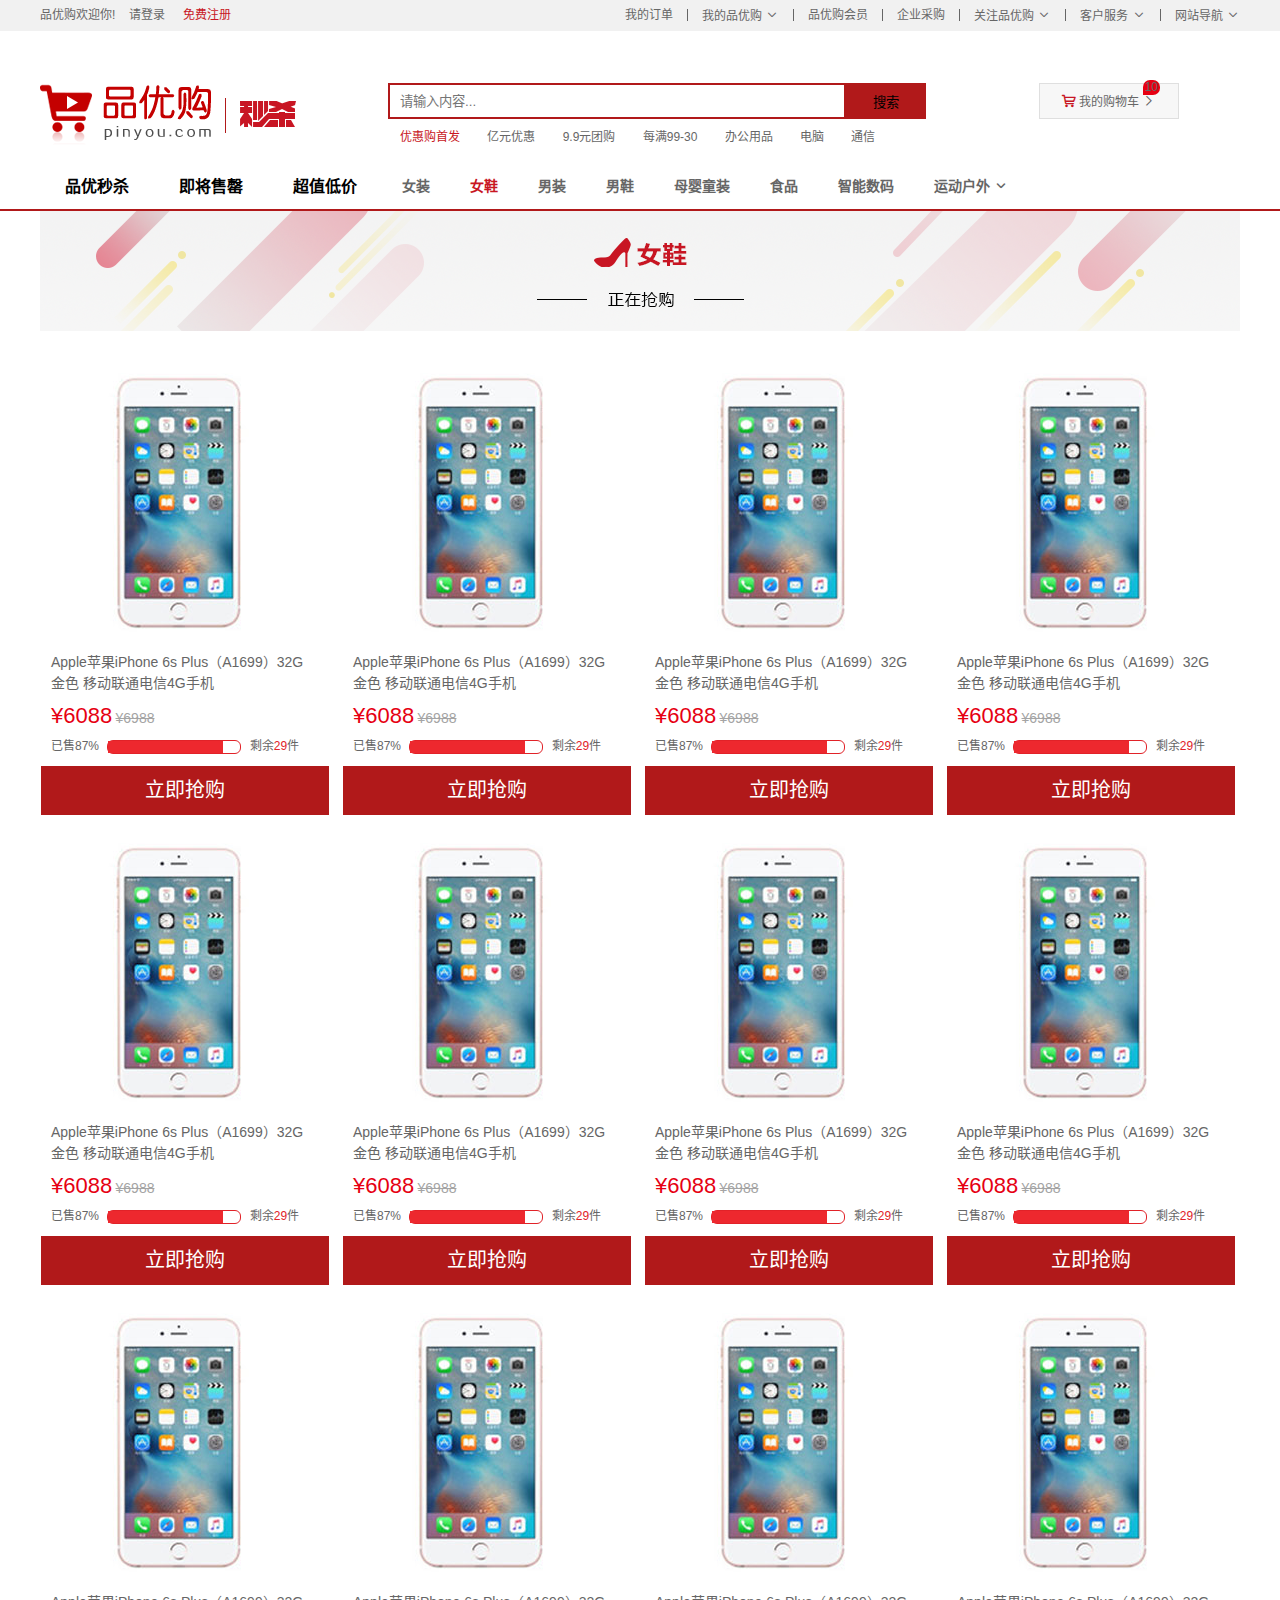
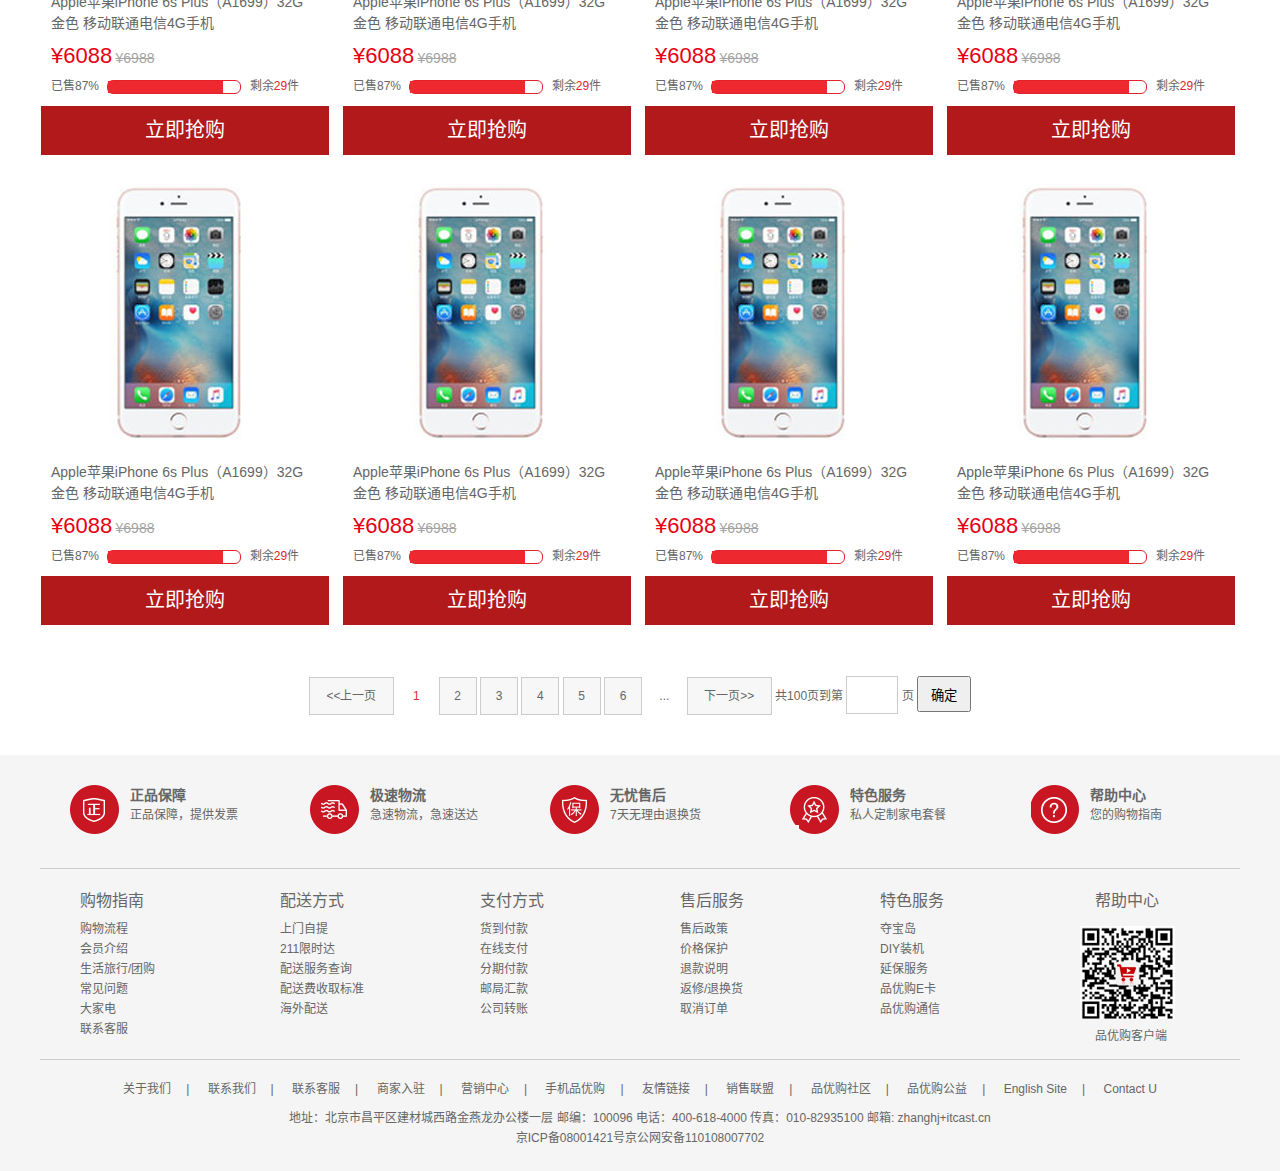
<file: list.html>
<!DOCTYPE html>
<html lang="zh-CN">
<head>
	<meta charset="UTF-8">
	<title>品优购-综合网购首选-正品低价、品质保障、配送及时、轻松购物！</title>
	<meta name="description" content="品优购JD.COM-专业的综合网上购物商城,销售家电、数码通讯、电脑、家居百货、服装服饰、母婴、图书、食品等数万个品牌优质商品.便捷、诚信的服务，为您提供愉悦的网上购物体验!" />
	<meta name="Keywords" content="网上购物,网上商城,手机,笔记本,电脑,MP3,CD,VCD,DV,相机,数码,配件,手表,存储卡,品优购" />
	<!-- 引入favicon.ico的图标 -->
	<link rel="shortcut icon" href="favicon.ico"  type="image/x-icon"/>  
	<link rel="stylesheet" href="css/base.css" />
	<link rel="stylesheet" href="css/common.css" />
    <link rel="stylesheet" href="css/list.css" />
</head>
<body>
	<!-- shortcut顶部快捷导航 START -->
    	<div class="shortcut">
    		<div class="w">
    			<div class="fl">
    				<ul>
    					<li>品优购欢迎你!</li>
    					<li>
    						<a href="#">请登录</a>
    						<a href="#" class="style_red">免费注册</a>
    					</li>
    				</ul>
    			</div>
    			<div class="fr">
    				<ul>
    					<li><a href="#">我的订单</a></li>
    					<li class="spacer"></li>
    					<li>
                            <a href="#">我的品优购</a>
                            <i class="iconfont">&#xe612;</i>
                        </li>
    					<li class="spacer"></li>
    					<li><a href="#">品优购会员</a></li>
    					<li class="spacer"></li>
    					<li><a href="#">企业采购</a></li>
    					<li class="spacer"></li>
    					<li>
                            <a href="#">关注品优购</a> 
                            <i class="iconfont">&#xe612;</i>
                        </li>
    					<li class="spacer"></li>
    					<li>
                            <a href="#">客户服务</a> 
                            <i class="iconfont">&#xe612;</i>
                        </li>
    					<li class="spacer"></li>
    					<li>
                            <a href="#">网站导航</a> 
                            <i class="iconfont">&#xe612;</i>
                        </li>
    				</ul>
    			</div>
    		</div>
    	</div>
		<!-- shortcut END -->

        <!-- header START -->
        <div class="header w">
        	<div class="sk">
        		<img src="upload/sk.png" alt="">
        	</div>
            <div class="logo">
                <h1>
                    <a href="index.html " title="品优购">品优购</a>
                </h1>
            </div>
            <div class="search">
                <input type="text" placeholder="请输入内容..." />
                <button class="btn">搜索</button>
            </div>
            
            <div class="hotwords">
                <a href="#" class="style_red">优惠购首发</a>
                <a href="#">亿元优惠</a>
                <a href="#">9.9元团购</a>
                <a href="#">每满99-30</a>
                <a href="#">办公用品</a>
                <a href="#">电脑</a>
                <a href="#">通信</a>
            </div>
            <div class="shopcar">
                <i class="iconfont style_red">&#xf0179;</i>
                <span>我的购物车</span>
                <i class="iconfont">&#xe603;</i>
                <div class="count">10</div>
            </div>
        </div>
        <!-- header END -->

        <!-- nav START -->
        <div class="nav">
            <div class="w">
                <div class="sk_list fl">
                	<ul>
                		<li><a href="#">品优秒杀</a></li>
                		<li><a href="#">即将售罄</a></li>
                		<li><a href="#">超值低价</a></li>
                	</ul>
                </div>
                <div class="sk_con fl">
					<ul>
						<li><a href="#">女装</a></li>
						<li><a href="#" class="style_red">女鞋</a></li>
						<li><a href="#">男装</a></li>
						<li><a href="#">男鞋</a></li>
						<li><a href="#">母婴童装</a></li>
						<li><a href="#">食品</a></li>
						<li><a href="#">智能数码</a></li>
						<li><a href="#">运动户外 &#xe612;</a></li>
					</ul>
                </div>
            </div>
        </div>
        <!-- nav END -->

		<!-- 列表页内容区域 -->
		<div class="sk_container w">
			<div class="sk_hd">
				<img src="upload/bg_03.png" alt="">
			</div>
			<div class="sk_bd clearfix">
				<ul>
					<li class="sk_goods">
						<a href="detail.html">
							<img src="upload/mobile.jpg" alt="" />
							<h5 class="sk_goods_title">Apple苹果iPhone 6s Plus（A1699）32G 金色 移动联通电信4G手机</h5>
						</a>
						<div class="sk_goods_price">
							<em>¥6088</em> <del>¥6988</del>
						</div>
						<div class="sk_goods_progress">
							已售87%
							<div class="bar">
								<div class="bar_in"></div>
							</div>
							剩余<em>29</em>件
						</div>
						<a href="#" class="sk_goods_buy">立即抢购</a>
					</li>
					<li class="sk_goods">
						<img src="upload/mobile.jpg" alt="" />
						<h5 class="sk_goods_title">Apple苹果iPhone 6s Plus（A1699）32G 金色 移动联通电信4G手机</h5>
						<div class="sk_goods_price">
							<em>¥6088</em> <del>¥6988</del>
						</div>
						<div class="sk_goods_progress">
							已售87%
							<div class="bar">
								<div class="bar_in"></div>
							</div>
							剩余<em>29</em>件
						</div>
						<a href="#" class="sk_goods_buy">立即抢购</a>
					</li>
					<li class="sk_goods">
						<img src="upload/mobile.jpg" alt="" />
						<h5 class="sk_goods_title">Apple苹果iPhone 6s Plus（A1699）32G 金色 移动联通电信4G手机</h5>
						<div class="sk_goods_price">
							<em>¥6088</em> <del>¥6988</del>
						</div>
						<div class="sk_goods_progress">
							已售87%
							<div class="bar">
								<div class="bar_in"></div>
							</div>
							剩余<em>29</em>件
						</div>
						<a href="#" class="sk_goods_buy">立即抢购</a>
					</li>
					<li class="sk_goods">
						<img src="upload/mobile.jpg" alt="" />
						<h5 class="sk_goods_title">Apple苹果iPhone 6s Plus（A1699）32G 金色 移动联通电信4G手机</h5>
						<div class="sk_goods_price">
							<em>¥6088</em> <del>¥6988</del>
						</div>
						<div class="sk_goods_progress">
							已售87%
							<div class="bar">
								<div class="bar_in"></div>
							</div>
							剩余<em>29</em>件
						</div>
						<a href="#" class="sk_goods_buy">立即抢购</a>
					</li>
					<li class="sk_goods">
						<img src="upload/mobile.jpg" alt="" />
						<h5 class="sk_goods_title">Apple苹果iPhone 6s Plus（A1699）32G 金色 移动联通电信4G手机</h5>
						<div class="sk_goods_price">
							<em>¥6088</em> <del>¥6988</del>
						</div>
						<div class="sk_goods_progress">
							已售87%
							<div class="bar">
								<div class="bar_in"></div>
							</div>
							剩余<em>29</em>件
						</div>
						<a href="#" class="sk_goods_buy">立即抢购</a>
					</li>
					<li class="sk_goods">
						<img src="upload/mobile.jpg" alt="" />
						<h5 class="sk_goods_title">Apple苹果iPhone 6s Plus（A1699）32G 金色 移动联通电信4G手机</h5>
						<div class="sk_goods_price">
							<em>¥6088</em> <del>¥6988</del>
						</div>
						<div class="sk_goods_progress">
							已售87%
							<div class="bar">
								<div class="bar_in"></div>
							</div>
							剩余<em>29</em>件
						</div>
						<a href="#" class="sk_goods_buy">立即抢购</a>
					</li>
					<li class="sk_goods">
						<img src="upload/mobile.jpg" alt="" />
						<h5 class="sk_goods_title">Apple苹果iPhone 6s Plus（A1699）32G 金色 移动联通电信4G手机</h5>
						<div class="sk_goods_price">
							<em>¥6088</em> <del>¥6988</del>
						</div>
						<div class="sk_goods_progress">
							已售87%
							<div class="bar">
								<div class="bar_in"></div>
							</div>
							剩余<em>29</em>件
						</div>
						<a href="#" class="sk_goods_buy">立即抢购</a>
					</li>
					<li class="sk_goods">
						<img src="upload/mobile.jpg" alt="" />
						<h5 class="sk_goods_title">Apple苹果iPhone 6s Plus（A1699）32G 金色 移动联通电信4G手机</h5>
						<div class="sk_goods_price">
							<em>¥6088</em> <del>¥6988</del>
						</div>
						<div class="sk_goods_progress">
							已售87%
							<div class="bar">
								<div class="bar_in"></div>
							</div>
							剩余<em>29</em>件
						</div>
						<a href="#" class="sk_goods_buy">立即抢购</a>
					</li>
					<li class="sk_goods">
						<img src="upload/mobile.jpg" alt="" />
						<h5 class="sk_goods_title">Apple苹果iPhone 6s Plus（A1699）32G 金色 移动联通电信4G手机</h5>
						<div class="sk_goods_price">
							<em>¥6088</em> <del>¥6988</del>
						</div>
						<div class="sk_goods_progress">
							已售87%
							<div class="bar">
								<div class="bar_in"></div>
							</div>
							剩余<em>29</em>件
						</div>
						<a href="#" class="sk_goods_buy">立即抢购</a>
					</li>
					<li class="sk_goods">
						<img src="upload/mobile.jpg" alt="" />
						<h5 class="sk_goods_title">Apple苹果iPhone 6s Plus（A1699）32G 金色 移动联通电信4G手机</h5>
						<div class="sk_goods_price">
							<em>¥6088</em> <del>¥6988</del>
						</div>
						<div class="sk_goods_progress">
							已售87%
							<div class="bar">
								<div class="bar_in"></div>
							</div>
							剩余<em>29</em>件
						</div>
						<a href="#" class="sk_goods_buy">立即抢购</a>
					</li>
					<li class="sk_goods">
						<img src="upload/mobile.jpg" alt="" />
						<h5 class="sk_goods_title">Apple苹果iPhone 6s Plus（A1699）32G 金色 移动联通电信4G手机</h5>
						<div class="sk_goods_price">
							<em>¥6088</em> <del>¥6988</del>
						</div>
						<div class="sk_goods_progress">
							已售87%
							<div class="bar">
								<div class="bar_in"></div>
							</div>
							剩余<em>29</em>件
						</div>
						<a href="#" class="sk_goods_buy">立即抢购</a>
					</li>
					<li class="sk_goods">
						<img src="upload/mobile.jpg" alt="" />
						<h5 class="sk_goods_title">Apple苹果iPhone 6s Plus（A1699）32G 金色 移动联通电信4G手机</h5>
						<div class="sk_goods_price">
							<em>¥6088</em> <del>¥6988</del>
						</div>
						<div class="sk_goods_progress">
							已售87%
							<div class="bar">
								<div class="bar_in"></div>
							</div>
							剩余<em>29</em>件
						</div>
						<a href="#" class="sk_goods_buy">立即抢购</a>
					</li>
					<li class="sk_goods">
						<img src="upload/mobile.jpg" alt="" />
						<h5 class="sk_goods_title">Apple苹果iPhone 6s Plus（A1699）32G 金色 移动联通电信4G手机</h5>
						<div class="sk_goods_price">
							<em>¥6088</em> <del>¥6988</del>
						</div>
						<div class="sk_goods_progress">
							已售87%
							<div class="bar">
								<div class="bar_in"></div>
							</div>
							剩余<em>29</em>件
						</div>
						<a href="#" class="sk_goods_buy">立即抢购</a>
					</li>
					<li class="sk_goods">
						<img src="upload/mobile.jpg" alt="" />
						<h5 class="sk_goods_title">Apple苹果iPhone 6s Plus（A1699）32G 金色 移动联通电信4G手机</h5>
						<div class="sk_goods_price">
							<em>¥6088</em> <del>¥6988</del>
						</div>
						<div class="sk_goods_progress">
							已售87%
							<div class="bar">
								<div class="bar_in"></div>
							</div>
							剩余<em>29</em>件
						</div>
						<a href="#" class="sk_goods_buy">立即抢购</a>
					</li>
					<li class="sk_goods">
						<img src="upload/mobile.jpg" alt="" />
						<h5 class="sk_goods_title">Apple苹果iPhone 6s Plus（A1699）32G 金色 移动联通电信4G手机</h5>
						<div class="sk_goods_price">
							<em>¥6088</em> <del>¥6988</del>
						</div>
						<div class="sk_goods_progress">
							已售87%
							<div class="bar">
								<div class="bar_in"></div>
							</div>
							剩余<em>29</em>件
						</div>
						<a href="#" class="sk_goods_buy">立即抢购</a>
					</li>
					<li class="sk_goods">
						<img src="upload/mobile.jpg" alt="" />
						<h5 class="sk_goods_title">Apple苹果iPhone 6s Plus（A1699）32G 金色 移动联通电信4G手机</h5>
						<div class="sk_goods_price">
							<em>¥6088</em> <del>¥6988</del>
						</div>
						<div class="sk_goods_progress">
							已售87%
							<div class="bar">
								<div class="bar_in"></div>
							</div>
							剩余<em>29</em>件
						</div>
						<a href="#" class="sk_goods_buy">立即抢购</a>
					</li>
				</ul>
			</div>
			<div class="page">
				<span class="page_num">
					<a href="#" class="pn_prev">&lt;&lt;上一页</a>
					<a href="#" class="current">1</a>
					<a href="#">2</a>
					<a href="#">3</a>
					<a href="#">4</a>
					<a href="#">5</a>
					<a href="#">6</a>
					<a href="#" class="dotted">...</a>
					<a href="#" class="pn_next">下一页&gt;&gt;</a>
				</span>
				<span class="page_skip">
					共100页到第
					<input type="text" />
					页
					<button>确定</button>
				</span>
			</div>
		</div>
		<!-- 列表页内容区域 -->

         <!-- footer START -->
        <div class="footer">
            <div class="w">
                <div class="mod_service">
                    <ul>
                        <li>
                            <i class="mod_service_zheng mod_service_commons"></i>
                            <div class="mod_service_tit">
                                <h5>正品保障</h5>
                                <p>正品保障，提供发票</p>
                            </div>
                        </li>
                        <li>
                            <i class="mod_service_kuai mod_service_commons"></i>
                            <div class="mod_service_tit">
                                <h5>极速物流</h5>
                                <p>急速物流，急速送达</p>
                            </div>                            
                        </li>
                        <li>
                            <i class="mod_service_tui mod_service_commons"></i>
                            <div class="mod_service_tit">
                                <h5>无忧售后</h5>
                                <p>7天无理由退换货</p>
                            </div>                             
                        </li>
                        <li>
                            <i class="mod_service_feature mod_service_commons"></i>
                            <div class="mod_service_tit">
                                <h5>特色服务</h5>
                                <p>私人定制家电套餐</p>
                            </div>                             
                        </li>
                        <li>
                            <i class="mod_service_guide mod_service_commons"></i>
                            <div class="mod_service_tit">
                                <h5>帮助中心</h5>
                                <p>您的购物指南</p>
                            </div>                             
                        </li>
                    </ul>
                </div>
                <div class="mod_help">
                    <dl>
                        <dt>购物指南</dt>
                        <dd><a href="#">购物流程</a></dd>
                        <dd><a href="#">会员介绍</a></dd>
                        <dd><a href="#">生活旅行/团购</a></dd>
                        <dd><a href="#">常见问题</a></dd>
                        <dd><a href="#">大家电</a></dd>
                        <dd><a href="#">联系客服</a></dd>
                    </dl>
                    <dl>
                        <dt>配送方式</dt>
                        <dd><a href="#">上门自提</a></dd>
                        <dd><a href="#">211限时达</a></dd>
                        <dd><a href="#">配送服务查询</a></dd>
                        <dd><a href="#">配送费收取标准</a></dd>
                        <dd><a href="#">海外配送</a></dd>
                    </dl>
                    <dl>
                        <dt>支付方式</dt>
                        <dd><a href="#">货到付款</a></dd>
                        <dd><a href="#">在线支付</a></dd>
                        <dd><a href="#">分期付款</a></dd>
                        <dd><a href="#">邮局汇款</a></dd>
                        <dd><a href="#">公司转账</a></dd>
                    </dl>
                    <dl>
                        <dt>售后服务</dt>
                        <dd><a href="#">售后政策</a></dd>
                        <dd><a href="#">价格保护</a></dd>
                        <dd><a href="#">退款说明</a></dd>
                        <dd><a href="#">返修/退换货</a></dd>
                        <dd><a href="#">取消订单</a></dd>
                    </dl>
                    <dl>
                        <dt>特色服务</dt>
                        <dd><a href="#">夺宝岛</a></dd>
                        <dd><a href="#">DIY装机</a></dd>
                        <dd><a href="#">延保服务</a></dd>
                        <dd><a href="#">品优购E卡</a></dd>
                        <dd><a href="#">品优购通信</a></dd>
                    </dl>
                    <dl class="mod_help_app">
                        <dt>帮助中心</dt>
                        <dd>
                            <img src="upload/erweima.png" />
                            <p>品优购客户端</p>
                        </dd>
                    </dl>
                </div>
                <div class="mod_copyright">
                    <div class="mod_copyright_links">
                        <a href="#">关于我们</a>|
                        <a href="#">联系我们</a>|
                        <a href="#">联系客服</a>|
                        <a href="#">商家入驻</a>|
                        <a href="#">营销中心</a>|
                        <a href="#">手机品优购</a>|
                        <a href="#">友情链接</a>|
                        <a href="#">销售联盟</a>|
                        <a href="#">品优购社区</a>|
                        <a href="#">品优购公益</a>|
                        <a href="#">English Site</a>|
                        <a href="#">Contact U</a>                        
                    </div>
                    <p>地址：北京市昌平区建材城西路金燕龙办公楼一层 邮编：100096 电话：400-618-4000 传真：010-82935100 邮箱: zhanghj+itcast.cn<br />
                    京ICP备08001421号京公网安备110108007702</p>
                </div>
            </div>
        </div>
        <!-- footer END -->
</body>
</html>
</file>
<file: css/base.css>
﻿/*清除元素默认的内外边距  */
* {
    margin: 0;
    padding: 0
}
/*让所有斜体 不倾斜*/
em,
i {
    font-style: normal;
}
/*去掉列表前面的小点*/
li {
    list-style: none;
}
/*图片没有边框   去掉图片底侧的空白缝隙*/
img {
    border: 0;  /*ie6*/
    vertical-align: middle;
}
/*让button 按钮 变成小手*/
button {
    cursor: pointer;
}
/*取消链接的下划线*/
a {
    color: #666;
    text-decoration: none;
}

a:hover {
    color: #e33333;
}

button,
input {
    font-family: 'Microsoft YaHei', 'Heiti SC', tahoma, arial, 'Hiragino Sans GB', \\5B8B\4F53, sans-serif;
}

body {
    background-color: #fff;
    font: 12px/1.5 'Microsoft YaHei', 'Heiti SC', tahoma, arial, 'Hiragino Sans GB', \\5B8B\4F53, sans-serif;
    color: #666
}
input {
    outline: none;
}

.hide,
.none {
    display: none;
}
/*清除浮动*/
.clearfix:after {
    visibility: hidden;
    clear: both;
    display: block;
    content: ".";
    height: 0
}

.clearfix {
    *zoom: 1
}
</file>
<file: css/common.css>
.fl {
	float: left;
}
.fr {
	float: right;
}
.w {
	width: 1200px;
	margin: 0 auto;
}
.style_red {
	color: #c81623;
}
@font-face {
  font-family: 'iconfont';
  src: url('../fonts/iconfont.eot');
  src: url('../fonts/iconfont.eot?#iefix') format('embedded-opentype'),
      url('../fonts/iconfont.woff2') format('woff2'),
      url('../fonts/iconfont.woff') format('woff'),
      url('../fonts/iconfont.ttf') format('truetype'),
      url('../fonts/iconfont.svg#iconfont') format('svg');
}
/*顶部导航栏*/
.shortcut {
	height: 31px;
	background-color: #f1f1f1;
	line-height: 31px;
}
.shortcut .fl li {
	float: left;
	margin-right: 14px;
}
.shortcut .fl li a {
 	margin-right: 14px;
}
.shortcut .fl li a:hover {
	color: #f80113;
}
.shortcut .fr li {
	float: left;
}
.spacer {
	width: 1px;
	height: 12px;
	background-color: #666;	
	margin: 9px  14px 0;
}
.iconfont {
	font-family: "iconfont";
	font-size: 14px;
}
/*header START*/
.header {
	position: relative;
	height: 106px;
	margin-top: 27px;
}
.logo {
	width: 171px;
	height: 62px;
}
.logo a {
	position: absolute;
	top: 25px;
	left: 0;
	width: 171px;
	height: 62px;
	background: url(../img/logo.png) no-repeat;
	/*text-indent: -999px;
	overflow: hidden;*/
	font-size: 0;
}
.search {
	position: absolute;
	top: 25px;
	left: 348px;
}
.search input {	
	float: left;	
	width: 444px;
	height: 32px;
	border: 2px solid #b1191a;
	padding-left: 10px;
}
.btn {
	float: left;
	width: 80px;
	height: 36px;
	border: 0;
	background-color: #b1191a;
}
.hotwords {
	position: absolute;
	top: 70px;
	left: 348px;
}
.hotwords a {
	margin: 0 12px;
}
.shopcar {
	position: absolute;
	top: 25px;
	right: 61px;
	/*float: right;*/
	/*margin-right: 63px;*/
	width: 138px;
	height: 34px;
	line-height: 34px;
	text-align: center;
	border: 1px solid #dfdfdf;
	background-color: #f7f7f7;
}
.count {
	position: absolute;
	top: -4px;
	right: 18px;
	height: 15px;
	line-height: 15px;
	text-align: center;
	background-color: #e60012;
	border-radius: 7px 7px 7px 0;
	padding: 0 2px;
}
 /*nav START*/
.nav {
	height: 45px;
	border-bottom: 2px solid #b1191a;
}
.dropdown {
	width: 209px;
	height: 45px;
	/*padding: 0 10px;*/
}
.dropdown .dt {
	/*width: 100%;*/
	height: 45px;
	line-height: 45px;
	text-align: center;
	font-size: 1 6px;
	color: #fff;
	background-color: #b1191a;
}
.dropdown .dd {

	/*width: 209px;*/ 
	margin-top: 2px;
	height: 465px;
	background-color: #c81623;
}
.menu_item {
	
	/*background-color: yellow;*/
	height: 31px;
	line-height: 31px;
	margin-left: 1px;
	padding: 0 10px;
	color: #666;
} 
.menu_item a {	
	font-size: 14px; 
	color: #fff;
}
.menu_item i {
	float: right;
	font-family: "iconfont";
	color: #fff;
}
.menu_item:hover {	
	background-color: #fff;
}
.menu_item:hover a {
	color: #c81623;
}
.navitems {
	height: 45px;
	line-height: 45px;
	margin-left: 10px;
}
.navitems li {
	float: left;	
}
.navitems li a {
	padding: 0 25px;
	font-size: 16px;
	color: #333333;
}
.navitems li a:hover {
	color: #c81623;
}
/*nav END*/
/*footer START*/
.footer {
	height: 386px;
	background-color: #f5f5f5;
	padding-top: 30px;
}
.mod_service {
	height: 83px;
	border-bottom: 1px solid #ccc;
}
.mod_service li {
	float: left;
	width: 240px;
}
.mod_service_commons {
	float: left;
	margin: 0 5px 0 30px;
	width: 50px;
	height: 50px;
	background: url(../img/icons.png) no-repeat;
}
.mod_service_zheng {
	 background-position: -253px -3px;
}
.mod_service_kuai {
	background-position: -255px -54px;
}
.mod_service_tui {
	background-position: -257px -106px;
}
.mod_service_feature {
	background-position: -258px -157px;
}
.mod_service_guide {
	background-position: -257px -209px;
}
.mod_service_tit {
	float: left;
	margin-left: 5px;
}
.mod_service_tit h5 {
	font-size: 14px;
}
.mod_service_tit p {
	font-size: 12px;
	color: #666666;
}
.mod_help {
	height: 190px;
	border-bottom: 1px solid #ccc;
}
.mod_help dl {	
	float: left;
	width: 160px;
	padding: 20px 0 0 40px;
}
.mod_help dt {
	font-size: 16px;
	height: 30px;
}
.mod_help dd {
	height: 20px;
	line-height: 20px;
	font-size: 12px;
	color: #666666;
}
.mod_help_app dt,
.mod_help_app p{
	margin-left: 15px;

}
.mod_help_app img {
	margin: 7px 0 7px 0;
}
.mod_copyright {
	text-align: center;
}
.mod_copyright_links {
	margin: 20px 0 10px 0;
}
.mod_copyright_links a {
	margin: 0 15px;
}
.mod_copyright p {
	line-height: 20px;
}
/*footer END*/
</file>
<file: css/index.css>
/*main START*/

.fixedtool {
    position: fixed;
    top: 350px;
    left: 50%;
    margin-left: -700px;
    width: 66px;
}

.fixedtool li {
    width: 66px;
    height: 30px;
    line-height: 32px;
    text-align: center;
    border-bottom: 1px solid #ccc;
    cursor: pointer;
    transition-duration: width 1s ease 0, background-color 1s ease 0;
}

.fixedtool li:hover {
    background-color: #c81623;
    color: #fff;
    border-bottom: 0;
}

.fixedtool .current {
    font-size: 12px;
    color: #fff;
    background-color: #c81623;
    border-bottom: 0;
}

.main {
    width: 980px;
    height: 455px;
    margin-left: 219px;
    margin-top: 10px;
}


/* 轮播图区域 */

.focus {
    position: relative;
    float: left;
    width: 721px;
    height: 455px;
}

.arrow-l {
    /* display: none; */
    position: absolute;
    left: 0;
    top: 50%;
}

.arrow-r {
    /* display: none; */
    position: absolute;
    right: 0;
    top: 50%;
}

.banner {
    width: 100%;
}

.banner ul {
    position: absolute;
    width: 400%;
}

.banner li img {
    float: left;
}

.circle {
    position: absolute;
    left: 15%;
    bottom: 10%;
}

.circle li {
    float: left;
    margin-right: 10px;
    width: 10px;
    height: 10px;
    border: 2px solid #fff;
    border-radius: 50%;
}

.circle .current {
    background-color: #ff3040;
}

.newsflash {
    float: right;
    width: 250px;
    height: 455px;
}

.news {
    height: 163px;
    border: 1px solid #ccc;
}

.news_hd {
    padding-left: 15px;
    height: 32px;
    line-height: 32px;
    border-bottom: 1px dotted #ccc;
    font-size: 14px;
}

.news_hd a {
    float: right;
    padding-right: 15px;
    font-size: 14px;
    font-family: "iconfont";
}

.news_bd {
    height: 130px;
    padding: 10px 0 0 15px;
}

.news_bd li span {
    font-weight: 700;
}

.news_bd li a {
    display: block;
    height: 24px;
}

.lifeservice {
    overflow: hidden;
    height: 208px;
    border: 1px solid #ccc;
    border-top: none;
}

.lifeservice ul {
    width: 252px;
}

.lifeservice ul li {
    float: left;
    width: 62px;
    height: 70px;
    border-right: 1px solid #ccc;
    border-bottom: 1px solid #ccc;
}

.lifeservice ul li a {
    display: block;
    width: 62px;
    height: 70px;
    overflow: hidden;
    /*background-color: pink;*/
}

.lifeservice_icons {
    display: block;
    width: 24px;
    height: 24px;
    margin: 10px auto;
    background: url(../img/icons.png) no-repeat;
}

.lifeservice p {
    text-align: center;
}

.life_position {
    position: relative;
}

.life_reduce {
    position: absolute;
    top: 0;
    right: 0;
    z-index: 999;
    width: 12px;
    height: 15px;
    background: url(../img/jian.jpg) no-repeat;
}

.lifeservice_icons_huafei {
    background-position: -17px -16px;
}

.lifeservice_icons_jipiao {
    width: 26px;
    height: 24px;
    background-position: -78px -16px;
}

.lifeservice_icons_dianying {
    background-position: -141px -16px;
}

.lifeservice_icons_youxi {
    width: 26px;
    height: 24px;
    background-position: -206px -16px;
}

.lifeservice_icons_caipiao {
    width: 24px;
    height: 23px;
    background-position: -17px -88px;
}

.lifeservice_icons_jiayouka {
    width: 26px;
    height: 23px;
    background-position: -78px -88px;
}

.lifeservice_icons_jiudian {
    width: 24px;
    height: 23px;
    background-position: -141px -88px;
}

.lifeservice_icons_huochepiao {
    width: 26px;
    height: 22px;
    background-position: -206px -88px;
}

.lifeservice_icons_zhongchou {
    width: 24px;
    height: 24px;
    background-position: -17px -159px;
}

.lifeservice_icons_licai {
    width: 26px;
    height: 24px;
    background-position: -78px -159px;
}

.lifeservice_icons_lipin {
    width: 24px;
    height: 24px;
    background-position: -141px -159px;
}

.lifeservice_icons_baitiao {
    width: 26px;
    height: 24px;
    background-position: -206px -159px;
}

.bargain {
    margin-top: 5px;
}


/*recommend START*/

.recommend {
    height: 163px;
    margin-top: 10px;
}

.recommend_hd {
    float: left;
    text-align: center;
    width: 200px;
    height: 163px;
    background-color: #5c5251;
}

.recommend_hd img {
    margin: 30px 0 10px 0;
}

.recommend_hd p {
    font-size: 18px;
    color: #fff;
}

.recommend_bd {
    float: left;
    width: 1000px;
    height: 163px;
    background-color: #ebebeb;
}

.recommend_bd li {
    float: left;
    width: 249px;
    height: 143px;
    border-right: 1px solid #ccc;
    margin-top: 10px;
}

.recommend_bd .recommend_bd_last {
    border-right: 0;
}


/*猜你喜欢区域*/

.youlike {
    margin-top: 20px;
    height: 272px;
}

.youlike_hd {
    height: 38px;
    line-height: 38px;
}

.youlike_hd span {
    float: left;
    font-size: 18px;
}

.youlike_hd em {
    float: right;
    font-size: 12px;
    color: #666;
    margin-right: 15px;
}

.youlike_bd {
    height: 232px;
    border: 1px solid #ccc;
}

.youlike_bd_top {
    height: 160px;
    line-height: 160px;
    text-align: center;
    float: left;
    width: 199px;
}

.youlike_bd_bottom {
    float: left;
    width: 163px;
    height: 60px;
    padding-left: 35px;
    margin-bottom: 10px;
    border-right: 1px solid #ccc;
}

.youlike_bd .last {
    border-right: 0;
}

.youlike_bd_bottom h6,
.youlike_bd_bottom p,
.youlike_bd_bottom em {
    font-size: 12px;
    color: #666;
}

.youlike_bd_bottom em {
    font-size: 18px;
    color: #df3033;
}


/*传智播客区域*/

.chuanzhi {
    margin-top: 10px;
}

.chuanzhi_tit {
    height: 38px;
    line-height: 38px;
}

.chuanzhi_tit h4 {
    font-size: 18px;
    font-weight: 400;
    /*border-bottom: 1px solid #ccc;*/
}

.chuanzhi_content {
    width: 100%;
    height: 405px;
    border: 1px solid #ededed;
}

.chuanzhi_content li {
    float: left;
}

.w404 {
    width: 404px;
}

.w226 {
    width: 225px;
    border-right: 1px solid #ccc;
}

.w226 h3 {
    margin: 0 auto;
    font-size: 14px;
    font-weight: 400;
    width: 191px;
    height: 39px;
    line-height: 39px;
    text-align: center;
    border-bottom: 1px dashed #ccc;
}

.h206 {
    height: 206px;
    border-bottom: 1px solid #ccc;
}

.h158 {
    height: 158px;
    border-bottom: 1px solid #ccc;
}

.w404 {
    width: 404px;
    background-color: #f7f7f7;
}

.w404 h3 {
    margin: 0 auto;
    width: 368px;
    height: 39px;
    font-size: 14px;
    font-weight: 400;
    line-height: 39px;
    text-align: center;
    border-bottom: 1px dashed #ccc;
}

.w165 {
    width: 165px;
    height: 405px;
}

.w202 {
    width: 200px;
    border-right: 1px solid #ccc;
}


/*楼层区START*/

.box_hd {
    margin-top: 25px;
    height: 30px;
    border-bottom: 2px solid #c81623;
}

.box_hd h3 {
    float: left;
    font-size: 18px;
    color: #c81623;
    font-weight: 400;
}

.tab_list li {
    float: left;
    line-height: 30px;
}

.tab_list li a {
    margin: 0 15px;
}

.box_bd {
    height: 360px;
}

.box_bd li {
    float: left;
    height: 360px;
}

.w209 {
    width: 209px;
    background-color: #f9f9f9;
}

.w209 li {
    float: left;
    width: 86px;
    height: 32px;
    line-height: 32px;
    text-align: center;
    border-bottom: 1px solid #ccc;
    margin-left: 15px;
}

.w209 img {
    margin: 10px 0 0 10px;
}

.w329 {
    width: 329px;
}

.w219 {
    width: 219px;
    border-right: 1px solid #ccc;
}

.w219 img {
    border-bottom: 1px solid #ccc;
}

.w220 {
    width: 220px;
    border-right: 1px solid #ccc;
}

.w220 img {
    border-bottom: 1px solid #ccc;
}

.pinpai_logo {
    margin: 20px auto;
}
</file>
<file: css/detail.css>
.de_container {
	margin-top: 20px;
}
.crumb_wrap a {
	margin-right: 10px;
}
/*图片预览区*/
.preview_img {
	width: 400px;
	height: 400px;
	border: 1px solid #ccc;
}
.preview_list {
	position: relative;
	padding-left: 50px;
	text-align: center;
	margin: 64px 0 25px;
	width: 350px;
	height: 58px;
}
.preview_list li {
	float: left;
	margin-right: 2px;
	width: 56px;
	height: 56px;
	border: 1px solid transparent;
}
.preview_list .current {
	border: 1px solid #f71020;
}
.preview_list li:hover {
	border: 1px solid #c81623;
}
.preview_list .arrow_prev,
.preview_list .arrow_next {
	position: absolute;
	top: 12px;
	width: 19px;
	height: 33px;
}
.preview_list .arrow_prev {
	left: 0;
	background: url(../img/arrow-prev.png) no-repeat;
}
.preview_list .arrow_next {
	right: 0;
	background: url(../img/arrow-next.png) no-repeat;
}
/*产品详情介绍区*/
.itemInfo_wrap {
	width: 718px;
}
.sku_name {
	height: 33px;
	font-size: 16px;
	font-weight: 700;
}
.news {
	color: #e12228; 
	height: 32px;
}
.summary dl {
	overflow: hidden;
}
.summary dt,
.summary dd {
	float: left;
}
.summary dt {
	width: 60px;
	padding-left: 10px;
}
.summary_price {
	position: relative;
	line-height: 36px;
	padding: 10px 0;
	background-color: #fee9eb;
}
.summary_price i {
	font-size: 24px;
	color: #e12228;
}
.summary_price a {
	color: #c81623;
}
.remark {
	position: absolute;
	top: 15px;
	right: 10px;
}
.remark em {
	color: #1474af;
}
.summary_promotion {
	line-height: 25px;
	background-color: #fee9eb;
}
.summary_promotion span {
	display: inline-block;
	width: 40px;
	height: 22px;
	line-height: 22px;
	text-align: center;
	background-color: #c81623;
	color: #fff;
}
.summary_promotion dd {
	width: 547px;
	color: #999999;
}
.summary_support,
.summary_stock {
	margin-top: 10px;
	line-height: 25px;
}
.summary_support dd,
.summary_stock dd {
	color: #999999;
}
.summary_stock dd {
	font-family: "iconfont";
}
.summary_stock dd i {
	margin-left: 35px;
	font-family: "iconfont";
}

.choose {
	line-height: 43px;
	margin-bottom: 5px;
}
.all_choose a {
	display: inline-block;
	/*width: 80px;*/
	padding: 0 12px;
	height: 41px;
	background-color: #f7f7f7;
	border: 1px solid #ededed;
	text-align: center;
	line-height: 41px;
}
.all_choose {
	line-height: 41px;
	padding: 5px 0;
	width: 545px;
	height: 237px;
	border-top: 1px solid #ededed;
	border-bottom: 1px solid #ededed;
}
.all_choose dt,
.all_choose dd {
	float: left;
}
.all_choose dt {
	width: 60px;
	padding-left: 10px;
}
.all_choose dl {
	overflow: hidden;
	margin-bottom: 5px;
}
.choose_btns {
	margin-top: 10px;
}
.choose_amount {
	position: relative;
	float: left;
	width: 51px;
	height: 46px;
	border: 1px solid #ccc;
}
.choose_amount input {
	text-align: center;
	width: 33px;
	height: 44px;
	border: 0;
}
.addcar {
	float: left;
	width: 142px;
	height: 46px;
	background-color: #c81623;
	color: #fff;
	font-size: 18px;
	font-weight: 700;
	text-align: center;
	line-height: 46px;
	margin-left: 10px;
}
.add,
.reduce {
	position: absolute;
	right: 0;
	width: 15px;
	height: 22px;
	border-left: 1px solid #ccc;
	text-align: center;
	line-height: 22px;
	background-color: #f7f7f7;
}
.add {
	top: 0;
	border-bottom: 1px solid #ccc;
}
.reduce {
	top: 23px;
	cursor: not-allowed;
}
/*产品细节模块 product_detail*/
.product_detail {
	margin: 20px auto;
}
.aside {
	width: 208px;
	border: 1px solid #ccc;
}
.detail {
	width: 977px;
}
.tab_list {
	width: 208px;
}
.tab_list li {
	float: left;
	height: 33px;
	line-height: 33px;
	text-align: center;
	border-bottom: 1px solid #ccc;
	background-color: #f1f1f1;
}
.tab_list .tab_list_kind {
	width: 104px;
}
.tab_list .tab_list_recom {
	width: 103px;
	border-left: 1px solid #ccc;
}
.tab_list .current {
	color: #cc353e;
	border-bottom: 1px solid transparent;
	background-color: #fff;
}
.tab_con {
	width: 185px;
	margin: 10px 0 0 10px;
}
.tab_con li {
	float: left;
	margin-top: 5px;
	width: 92px;
	height: 20px;
	border-bottom: 1px dashed #ccc;
}
.tab_con li a {
	margin-left: 5px;
}
.tab_con .tab_con_first {
	border-bottom: 2px dashed #ccc;
}
.tab_con .tab_con_last {
	border-bottom: 0;
}
.buy_again {
	width: 190px;
	margin: 10px auto;
	text-align: center;
	
}
.buy_again h3 {
	width: 190px;
	height: 25px;
	font-size: 14px;
	font-weight: 400;
}
.ba_item {
	border-top: 1px solid #ccc;
}
.ba_item a {
	display: inline-block;
	text-align: center;
	width: 88px;
	height: 26px;
	line-height: 26px;
	margin: 10px 0;
	background-color: #f7f7f7;
	border: 1px solid #ccc;
}
.buy_a1 {
	height: 166px;
}

/*右侧*/
.detail {
	width: 978px;
}
.product_match ul{

	height: 39px;
	line-height: 39px;
	background-color: #f1f1f1;
	border: 1px solid #dddddd;
}
.product_match ul li {
	float: left;
	padding: 0 20px;
}
.product_match li.current {
	background-color: #c81623;
	color: #fff;
}
.match_item_list {
	width: 807px;
	height: 39px;
}
.match_item {
	height: 261px;
	border-left: 1px solid #ccc;
	border-bottom: 1px solid #ccc;
	border-right: 1px solid #ccc;
}
.match_item_list li {
	float: left;
	margin: 0 20px;
	line-height: 39px;
}
.match_item_things li {
	float: left;
	margin: 24px 20px 0;
}
.match_1 img {
	border: 1px solid #c81623;
}
.match_1 {
	width: 132px;
	text-align: center;
}
.match_1 span {
	font-size: 14px;
	color: #e12228;
}
.match_2 {
	width: 112px;
}
.match_item_things p {
	margin-top: 10px;
}
.match_item_things em {
	color: #e12228;
}
.match_item_things input {
	vertical-align: middle;
}
.match_item_things ul  {
	position: relative;
	width: 807px;
}
.match_item_things .ma_position {
	position: absolute;
	top: 65px;
	right: 0;
	width: 20px;
	height: 50px;
	line-height: 50px;
	text-align: center;
	background-color: #dddddd;
	font-family: "iconfont";
	font-size: 14px;
	margin: 0;
}
.match_car {
	width: 168px;
	height: 261px;
	border-bottom: 1px solid #ccc;
	border-right: 1px solid #ccc;
}
.match_car p {
	margin: 20px 15px;
}
.match_car h3 {
	margin: 10px 15px;
	color: #333333;
}
.match_car span {
	margin-left: 15px;
	font-size: 24px;
	color: #e12228;
}
.match_car a {
	margin: 30px 15px;
	display: block;
	width: 142px;
	height: 47px;
	background-color: #c81623;
	text-align: center;
	line-height: 47px;
	color: #fff;
	font-size: 18px;
}
.detail_tab_list {
	height: 39px;
	line-height: 39px;
	background-color: #f1f1f1;
	border: 1px solid #dddddd;
	margin-top: 20px;
}
.detail_tab_list li {
	float: left;
	padding: 0 20px;
}
.detail_tab_list li.current {
	background-color: #c81623;
	color: #fff;
}
.detail_tab_info {
	margin: 23px 0 0 20px;
}
.detail_tab_info li {
	line-height: 22px;
}
.and_more {
	float: left;
	margin-bottom: 20px;
}
.more a {
	float: right;
	font-family: "iconfont";
	margin-right: 20px;
	color: #333;
	font-weight: 700;
}
</file>
<file: css/list.css>
.sk {
	position: absolute;
	top: 40px;
	left: 185px;
	width: 75px;
	height: 32px;
	border-left: 1px solid #b1191a;
	padding: 3px 0 0 14px;
}
.sk_list li {
	float: left;
	line-height: 45px;
}
.sk_list li a {
	font-size: 16px;
	color: #000;
	font-weight: 700;
	margin: 0 25px;
}
.sk_con li {
	float: left;
	line-height: 45px;
}
.sk_con li a {
	font-size: 14px;
	font-weight: 700;
	font-family: "iconfont";
	margin: 0 20px;
}
.sk_bd {	
	margin-top: 25px;
}
.sk_bd ul {
	width: 1212px;
}
.sk_goods {
	position: relative;
	float: left;
	margin: 0 12px 10px 0;
	width: 288px;
	height: 458px;
	border: 1px solid transparent;
}
.sk_goods:hover {
	border: 1px solid #e12228;
}
.sk_goods_title {
	font-size: 14px;
	color: #666;
	margin: 5px 10px;
	font-weight: normal;
}
.sk_goods_price {
	margin: 0 10px;
}
.sk_goods_price em {
	font-size: 22px;
	color: #e60012;
}
.sk_goods_price del {
	font-size: 14px;
	color: #a4a4a4;
}
.sk_goods_progress {
	margin: 5px 10px;
}
.bar {
	display: inline-block;
	vertical-align: middle;
	width: 132px;
	height: 12px;
	border: 1px solid #e12228;
	border-radius: 6px;
	margin: 0 5px;
}
.bar_in {
	width: 87%;
	height: 12px;
	background-color: #ed282e;
}
.sk_goods_progress em {
	color: #e12228;
}
.sk_goods_buy {
	position: absolute;
	bottom: 0;
	width: 100%;
	height: 49px;
	line-height: 49px;
	text-align: center;
	font-size: 20px;
	color: #fff;
	background-color: #b1191a;
}
.page {
	margin: 40px 0;
	text-align: center;
}
.page_num a {
	display: inline-block;
	width: 36px;
	height: 36px;
	line-height: 36px;
	border: 1px solid #ccc;
	background-color: #f7f7f7;
}
.page_num a:hover {
	border: 1px solid transparent;
	background-color: #fff;
}
.page_num .current {
	border: 1px solid transparent;
	color: #ed282e;
	background-color: #fff;
}
.page_num .dotted {
	border: 1px solid transparent;
	background-color: #fff;
}
.page_num .pn_prev,
.page_num .pn_next {
	width: 83px;
}
.page_skip input {
	width: 50px;
	height: 36px;
	border: 1px solid #ccc;
	transition: all .5s;
}
.page_skip input:focus {
	width: 80px;
	border: 1px solid skyblue;
}
.page_skip button {
	width: 54px;
	height: 36px;
}
</file>
